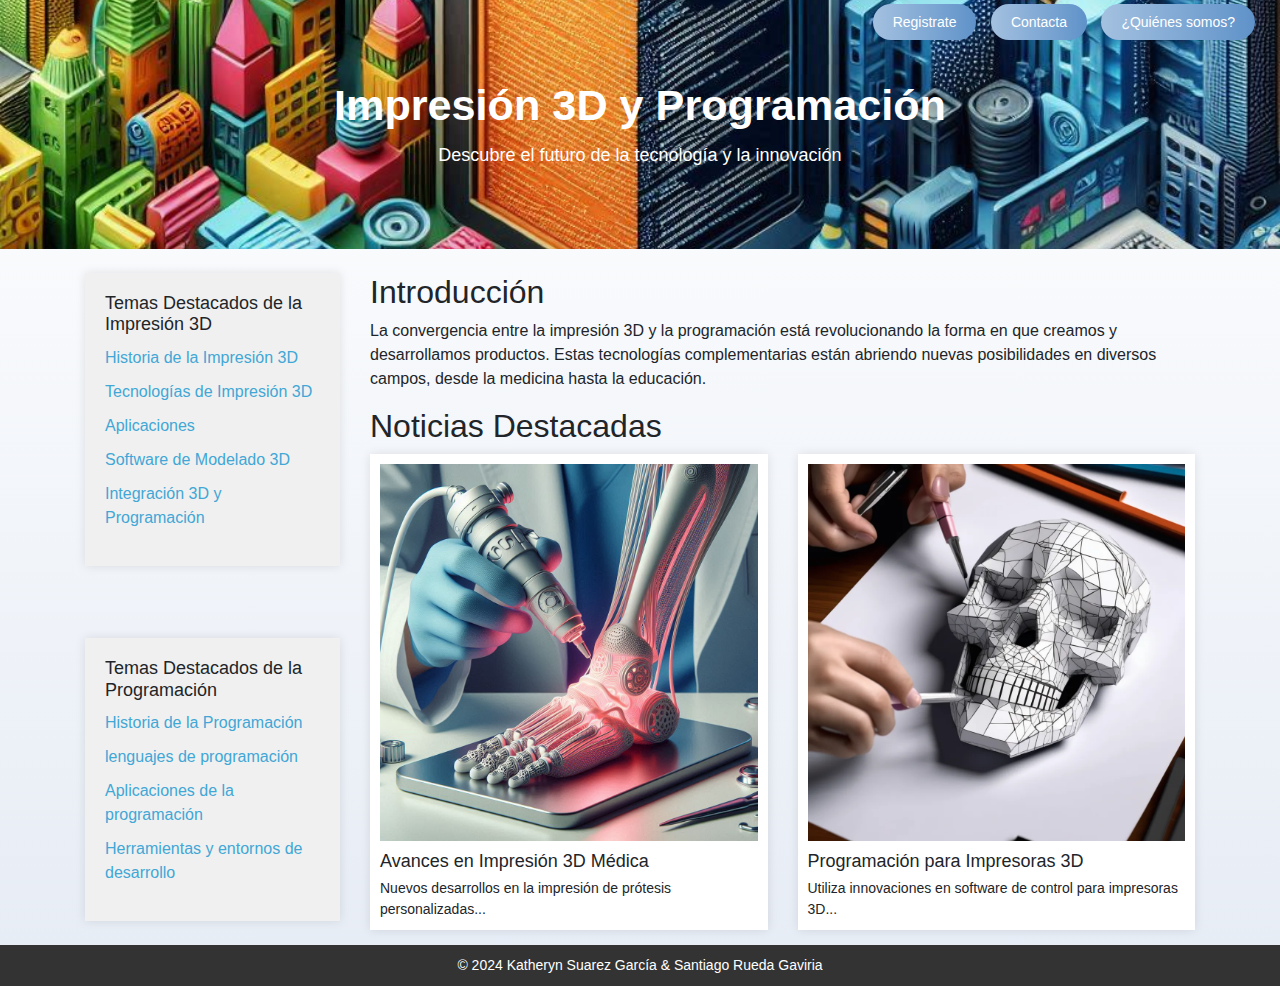
<file: proyecto hheramientas/index.html>
<!DOCTYPE html>
<html lang="es">
<head>
    <meta charset="UTF-8">
    <meta name="viewport" content="width=device-width, initial-scale=1.0">
    <title>Impresión 3D y Programación</title>
    <link href="https://cdnjs.cloudflare.com/ajax/libs/font-awesome/5.15.3/css/all.min.css" rel="stylesheet"/>
    <link href="https://stackpath.bootstrapcdn.com/bootstrap/4.5.2/css/bootstrap.min.css" rel="stylesheet"/>
    <link rel="stylesheet" href="CSS/styles.css">
    <link rel="icon" type="image/png" sizes="16x16"  href="img/favicon-16x16.png">
</head>
<body>
    <div class="banner">
        <div class="top-right-buttons">
         <a href="registro.html">Registrate</a>
         <a href="contacto.html">Contacta</a>
         <a href="QuienesSomos.html">¿Quiénes somos?</a>
        </div>
        <h1>
         Impresión 3D y Programación
        </h1>
        <p>
         Descubre el futuro de la tecnología y la innovación
        </p>
       </div>
       <div class="container mt-4">
        <div class="row">
         <div class="col-md-3">
          <div class="sidebar">
           <h3>
            Temas Destacados de la Impresión 3D
           </h3>
           <ul>
            <li><a href="historia.html">Historia de la Impresión 3D</a></li>
            <li><a href="tecnologias.html">Tecnologías de Impresión 3D</a></li>
            <li><a href="aplicaciones3D.html">Aplicaciones</a></li>
            <li><a href="modelado3d.html">Software de Modelado 3D</a></li>
            <li><a href="Integración3DyProgramación.html">Integración 3D y Programación</a></li>
           </ul>
          </div>
          <br><br><br>
          <div class="sidebar">
            <h3>
             Temas Destacados de la Programación
            </h3>
            <ul>
             <li><a href="historia_programacion.html">Historia de la Programación</a></li>
             <li><a href="lenguajes_programacion.html">lenguajes de programación</a></li>
             <li><a href="AppsDeLaProgramación.html">Aplicaciones de la programación</a></li>
             <li><a href="HerramientasYentornos.html">Herramientas y entornos de desarrollo</a></li>
            </ul>
           </div>
         </div>
         <div class="col-md-9">
          <h2>
           Introducción
          </h2>
          <p>
           La convergencia entre la impresión 3D y la programación está revolucionando la forma en que creamos y desarrollamos productos. Estas tecnologías complementarias están abriendo nuevas posibilidades en diversos campos, desde la medicina hasta la educación.
          </p>
          <h2>
           Noticias Destacadas
          </h2>
          <div class="row">
           <div class="col-md-6">
            <div class="news-item">
             <img alt="Avances en Impresión 3D Médica" height="300" src="img/protesis.jfif" width="400"/>
             <h3>
              Avances en Impresión 3D Médica
             </h3>
             <p>
              Nuevos desarrollos en la impresión de prótesis personalizadas...
             </p>
            </div>
           </div>
           <div class="col-md-6">
            <div class="news-item">
             <img alt="Programación para Impresoras 3D" height="300" src="img/programacionindex.png" width="400"/>
             <h3>
              Programación para Impresoras 3D
             </h3>
             <p>
              Utiliza innovaciones en software de control para impresoras 3D...
             </p>
            </div>
           </div>
          </div>
         </div>
        </div>
       </div>
       <div class="footer">
        © 2024 Katheryn Suarez García & Santiago Rueda Gaviria
       </div>
       <script src="https://code.jquery.com/jquery-3.5.1.slim.min.js">
       </script>
       <script src="https://cdn.jsdelivr.net/npm/@popperjs/core@2.5.4/dist/umd/popper.min.js">
       </script>
       <script src="https://stackpath.bootstrapcdn.com/bootstrap/4.5.2/js/bootstrap.min.js">
       </script></body>
</html>
</file>
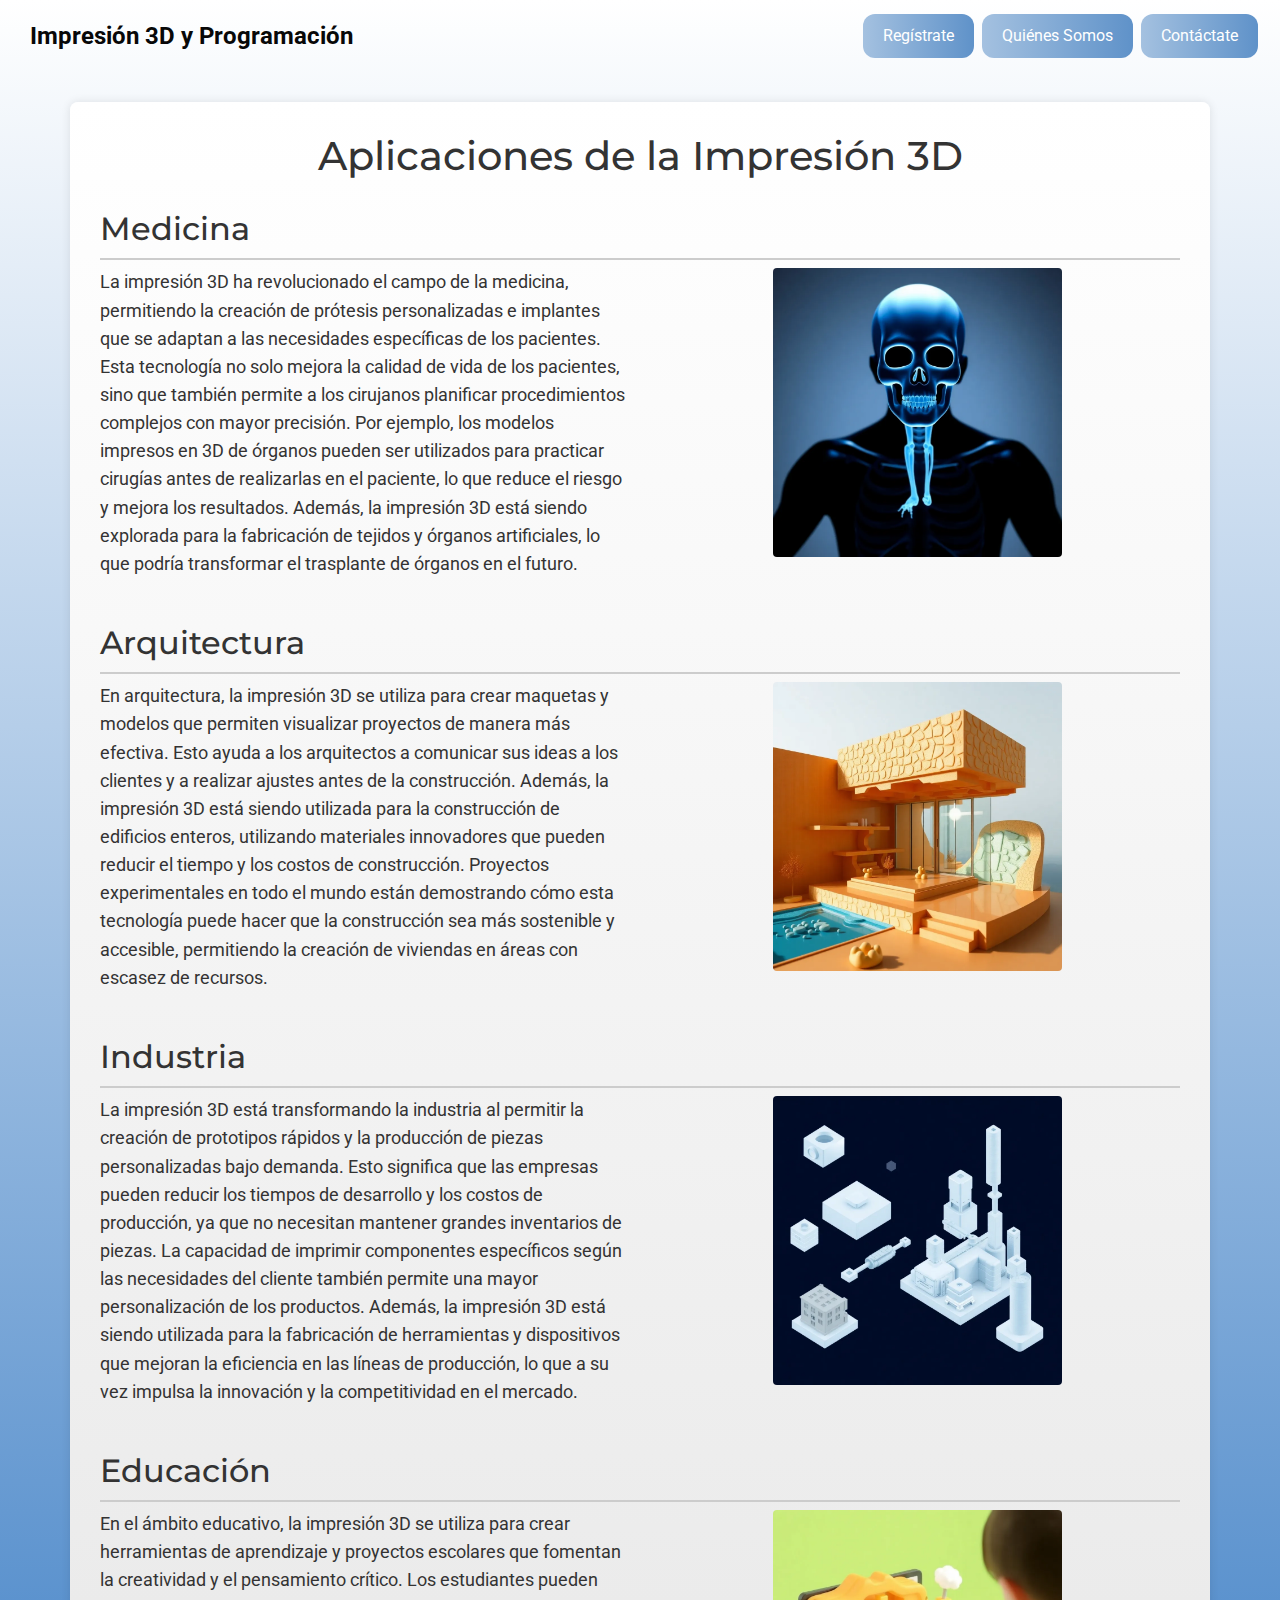
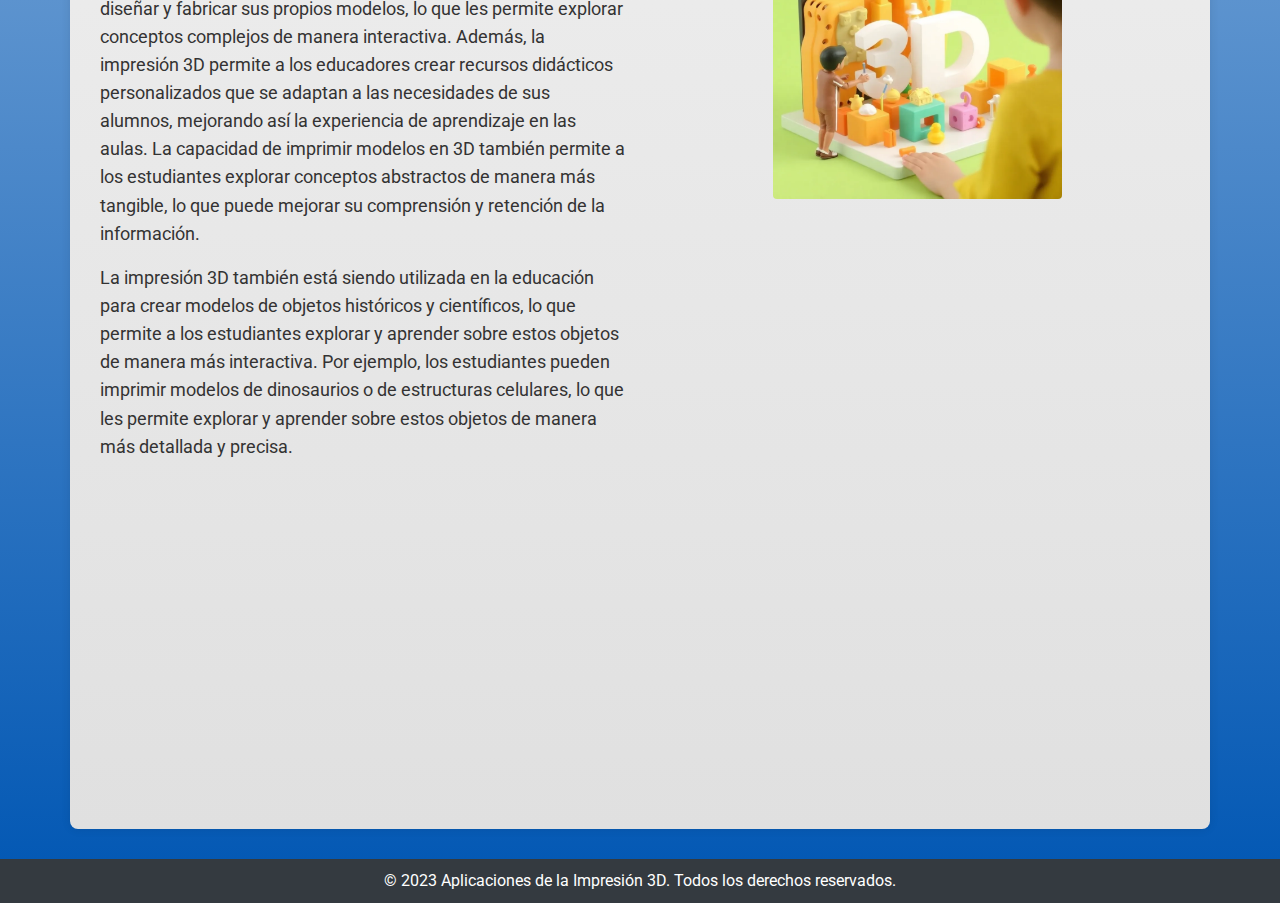
<file: proyecto hheramientas/aplicaciones3D.html>
<!DOCTYPE html>
<html lang="es">
<head>
    <meta charset="UTF-8">
    <meta name="viewport" content="width=device-width, initial-scale=1.0">
    <title>Aplicaciones de la Impresión 3D</title>
    <link rel="stylesheet" href="https://cdnjs.cloudflare.com/ajax/libs/font-awesome/5.15.3/css/all.min.css">
    <link rel="stylesheet" href="https://stackpath.bootstrapcdn.com/bootstrap/4.5.2/css/bootstrap.min.css">
    <link href="https://fonts.googleapis.com/css2?family=Roboto:wght@400;700&family=Montserrat:wght@700&display=swap" rel="stylesheet">
    <link rel="stylesheet" href="CSS/aplicaciones3D.css">
    <link rel="icon" type="image/png" sizes="16x16"  href="img/favicon-16x16.png">
</head>
<body>
    <div class="navbar">
        <a href="index.html" class="title-link">Impresión 3D y Programación</a>
        <div>
            <a href="registro.html" class="btn-modern">Regístrate</a>
            <a href="QuienesSomos.html" class="btn-modern">Quiénes Somos</a>
            <a href="contacto.html" class="btn-modern">Contáctate</a>
        </div>
    </div>
    <div class="container">
        <h1>Aplicaciones de la Impresión 3D</h1>
        
        <h2>Medicina</h2>
        <div class="row">
            <div class="col-md-6">
                <p>La impresión 3D ha revolucionado el campo de la medicina, permitiendo la creación de prótesis personalizadas e implantes que se adaptan a las necesidades específicas de los pacientes. Esta tecnología no solo mejora la calidad de vida de los pacientes, sino que también permite a los cirujanos planificar procedimientos complejos con mayor precisión. Por ejemplo, los modelos impresos en 3D de órganos pueden ser utilizados para practicar cirugías antes de realizarlas en el paciente, lo que reduce el riesgo y mejora los resultados. Además, la impresión 3D está siendo explorada para la fabricación de tejidos y órganos artificiales, lo que podría transformar el trasplante de órganos en el futuro.</p>
            </div>
            <div class="col-md-6 text-center">
                <img src="img/medicina.jpg" alt="Medicina" class="img-fluid rounded" style="max-width: 55%; height: auto;">
            </div>
        </div>

        <h2>Arquitectura</h2>
        <div class="row">
            <div class="col-md-6">
                <p>En arquitectura, la impresión 3D se utiliza para crear maquetas y modelos que permiten visualizar proyectos de manera más efectiva. Esto ayuda a los arquitectos a comunicar sus ideas a los clientes y a realizar ajustes antes de la construcción. Además, la impresión 3D está siendo utilizada para la construcción de edificios enteros, utilizando materiales innovadores que pueden reducir el tiempo y los costos de construcción. Proyectos experimentales en todo el mundo están demostrando cómo esta tecnología puede hacer que la construcción sea más sostenible y accesible, permitiendo la creación de viviendas en áreas con escasez de recursos.</p>
            </div>
            <div class="col-md-6 text-center">
                <img src="img/arquitectura.jpg" alt="Arquitectura" class="img-fluid rounded" style="max-width: 55%; height: auto;">
            </div>
        </div>

        <h2>Industria</h2>
        <div class="row">
            <div class="col-md-6">
                <p>La impresión 3D está transformando la industria al permitir la creación de prototipos rápidos y la producción de piezas personalizadas bajo demanda. Esto significa que las empresas pueden reducir los tiempos de desarrollo y los costos de producción, ya que no necesitan mantener grandes inventarios de piezas. La capacidad de imprimir componentes específicos según las necesidades del cliente también permite una mayor personalización de los productos. Además, la impresión 3D está siendo utilizada para la fabricación de herramientas y dispositivos que mejoran la eficiencia en las líneas de producción, lo que a su vez impulsa la innovación y la competitividad en el mercado.</p>
            </div>
            <div class="col-md-6 text-center">
                <img src="img/industria.jpg" alt="Industria" class="img-fluid rounded" style="max-width: 55%; height: auto;">
            </div>
        </div>

        <h2>Educación</h2>
        <div class="row">
            <div class="col -md-6">
                <p>En el ámbito educativo, la impresión 3D se utiliza para crear herramientas de aprendizaje y proyectos escolares que fomentan la creatividad y el pensamiento crítico. Los estudiantes pueden diseñar y fabricar sus propios modelos, lo que les permite explorar conceptos complejos de manera interactiva. Además, la impresión 3D permite a los educadores crear recursos didácticos personalizados que se adaptan a las necesidades de sus alumnos, mejorando así la experiencia de aprendizaje en las aulas. La capacidad de imprimir modelos en 3D también permite a los estudiantes explorar conceptos abstractos de manera más tangible, lo que puede mejorar su comprensión y retención de la información.</p>

                <p>La impresión 3D también está siendo utilizada en la educación para crear modelos de objetos históricos y científicos, lo que permite a los estudiantes explorar y aprender sobre estos objetos de manera más interactiva. Por ejemplo, los estudiantes pueden imprimir modelos de dinosaurios o de estructuras celulares, lo que les permite explorar y aprender sobre estos objetos de manera más detallada y precisa.</p>
            </div>
            <div class="col-md-6 text-center">
                <img src="img/educacion.jpg" alt="Educación" class="img-fluid rounded" style="max-width: 55%; height: auto;">
            </div>
            <div class="col-md-6 text-center">
                <iframe width="100%" height="315" src="https://www.youtube.com/embed/f6Fz0PfjAIk" frameborder="0" allowfullscreen></iframe>
            </div>
        </div>
    </div>
    <div class="footer">
        &copy; 2023 Aplicaciones de la Impresión 3D. Todos los derechos reservados.
    </div>

    <script src="https://code.jquery.com/jquery-3.5.1.slim.min.js"></script>
    <script src="https://cdn.jsdelivr.net/npm/@popperjs/core@2.5.4/dist/umd/popper.min.js"></script>
    <script src="https://stackpath.bootstrapcdn.com/bootstrap/4.5.2/js/bootstrap.min.js"></script>
</body>
</html>
</file>
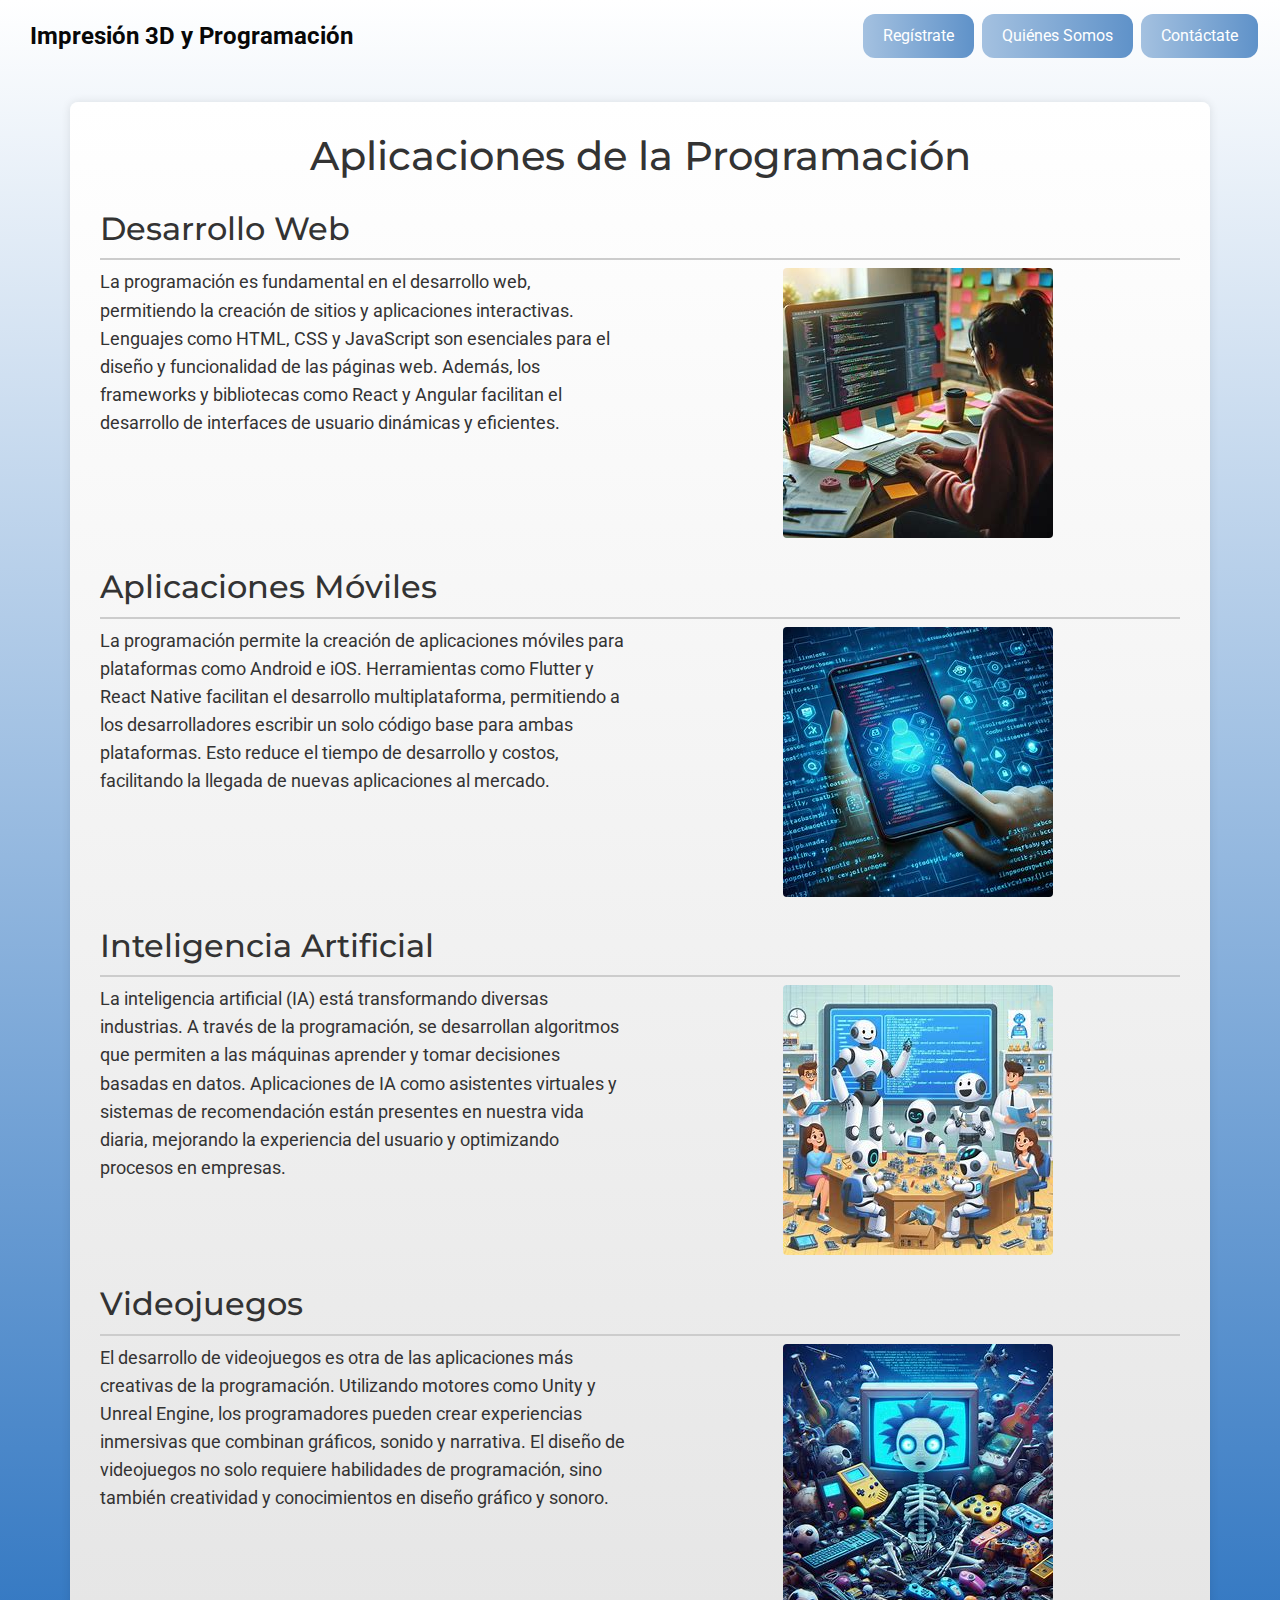
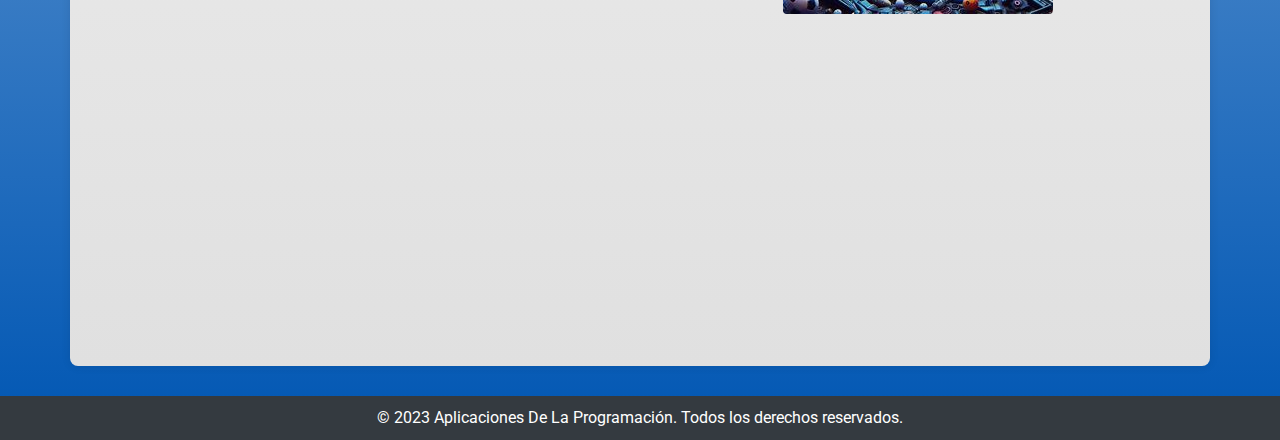
<file: proyecto hheramientas/AppsDeLaProgramación.html>
<!DOCTYPE html>
<html lang="es">
<head>
    <meta charset="UTF-8">
    <meta name="viewport" content="width=device-width, initial-scale=1.0">
    <title>Aplicaciones de la Programación</title>
    <link rel="stylesheet" href="https://cdnjs.cloudflare.com/ajax/libs/font-awesome/5.15.3/css/all.min.css">
    <link rel="stylesheet" href="https://stackpath.bootstrapcdn.com/bootstrap/4.5.2/css/bootstrap.min.css">
    <link href="https://fonts.googleapis.com/css2?family=Roboto:wght@400;700&family=Montserrat:wght@700&display=swap" rel="stylesheet">
    <link rel="stylesheet" href="CSS/AppsDeLaProgramación.css">
    <link rel="icon" type="image/png" sizes="16x16"  href="img/favicon-16x16.png">
</head>
<body>
    <div class="navbar">
        <a href="index.html" class="title-link">Impresión 3D y Programación</a>
        <div>
            <a href="registro.html" class="btn-modern">Regístrate</a>
            <a href="QuienesSomos.html" class="btn-modern">Quiénes Somos</a>
            <a href="contacto.html" class="btn-modern">Contáctate</a>
        </div>
    </div>
    <div class="container">
        <h1>Aplicaciones de la Programación</h1>
        
        <h2>Desarrollo Web</h2>
        <div class="row">
            <div class="col-md-6">
                <p>La programación es fundamental en el desarrollo web, permitiendo la creación de sitios y aplicaciones interactivas. Lenguajes como HTML, CSS y JavaScript son esenciales para el diseño y funcionalidad de las páginas web. Además, los frameworks y bibliotecas como React y Angular facilitan el desarrollo de interfaces de usuario dinámicas y eficientes.</p>
            </div>
            <div class="col-md-6 text-center">
                <img src="img/DesarrolloWeb.jpg" alt="Desarrollo Web" class="img-fluid rounded" style="max-width: 55%; height: auto;">
            </div>
        </div>

        <h2>Aplicaciones Móviles</h2>
        <div class="row">
            <div class="col-md-6">
                <p>La programación permite la creación de aplicaciones móviles para plataformas como Android e iOS. Herramientas como Flutter y React Native facilitan el desarrollo multiplataforma, permitiendo a los desarrolladores escribir un solo código base para ambas plataformas. Esto reduce el tiempo de desarrollo y costos, facilitando la llegada de nuevas aplicaciones al mercado.</p>
            </div>
            <div class="col-md-6 text-center">
                <img src="img/ProgramaciónMoviles.jpg" alt="Aplicaciones Móviles" class="img-fluid rounded" style="max-width: 55%; height: auto;">
            </div>
        </div>

        <h2>Inteligencia Artificial</h2>
        <div class="row">
            <div class="col-md-6">
                <p>La inteligencia artificial (IA) está transformando diversas industrias. A través de la programación, se desarrollan algoritmos que permiten a las máquinas aprender y tomar decisiones basadas en datos. Aplicaciones de IA como asistentes virtuales y sistemas de recomendación están presentes en nuestra vida diaria, mejorando la experiencia del usuario y optimizando procesos en empresas.</p>
            </div>
            <div class="col-md-6 text-center">
                <img src="img/InteligenciaArtificial.jpg" alt="Inteligencia Artificial" class="img-fluid rounded" style="max-width: 55%; height: auto;">
            </div>
        </div>

        <h2>Videojuegos</h2>
        <div class="row">
            <div class="col-md-6">
                <p>El desarrollo de videojuegos es otra de las aplicaciones más creativas de la programación. Utilizando motores como Unity y Unreal Engine, los programadores pueden crear experiencias inmersivas que combinan gráficos, sonido y narrativa. El diseño de videojuegos no solo requiere habilidades de programación, sino también creatividad y conocimientos en diseño gráfico y sonoro.</p>
            </div>
            <div class="col-md-6 text-center">
                <img src="img/Videojuegos.jpg" alt="Videojuegos" class="img-fluid rounded" style="max-width: 55%; height: auto;">
            </div>
            <div class="col-md-6 text-center">
                <iframe width="100%" height="315" src="https://www.youtube.com/embed/LXJr0Ua8v4c" frameborder="0" allowfullscreen></iframe>
            </div>
        </div>
    </div>
    <div class="footer">
        &copy; 2023 Aplicaciones De La Programación. Todos los derechos reservados.
    </div>

    <script src="https://code.jquery.com/jquery-3.5.1.slim.min.js"></script>
    <script src="https://cdn.jsdelivr.net/npm/@popperjs/core@2.5.4/dist/umd/popper.min.js"></script>
    <script src="https://stackpath.bootstrapcdn.com/bootstrap/4.5.2/js/bootstrap.min.js"></script>
</body>
</html>
</file>
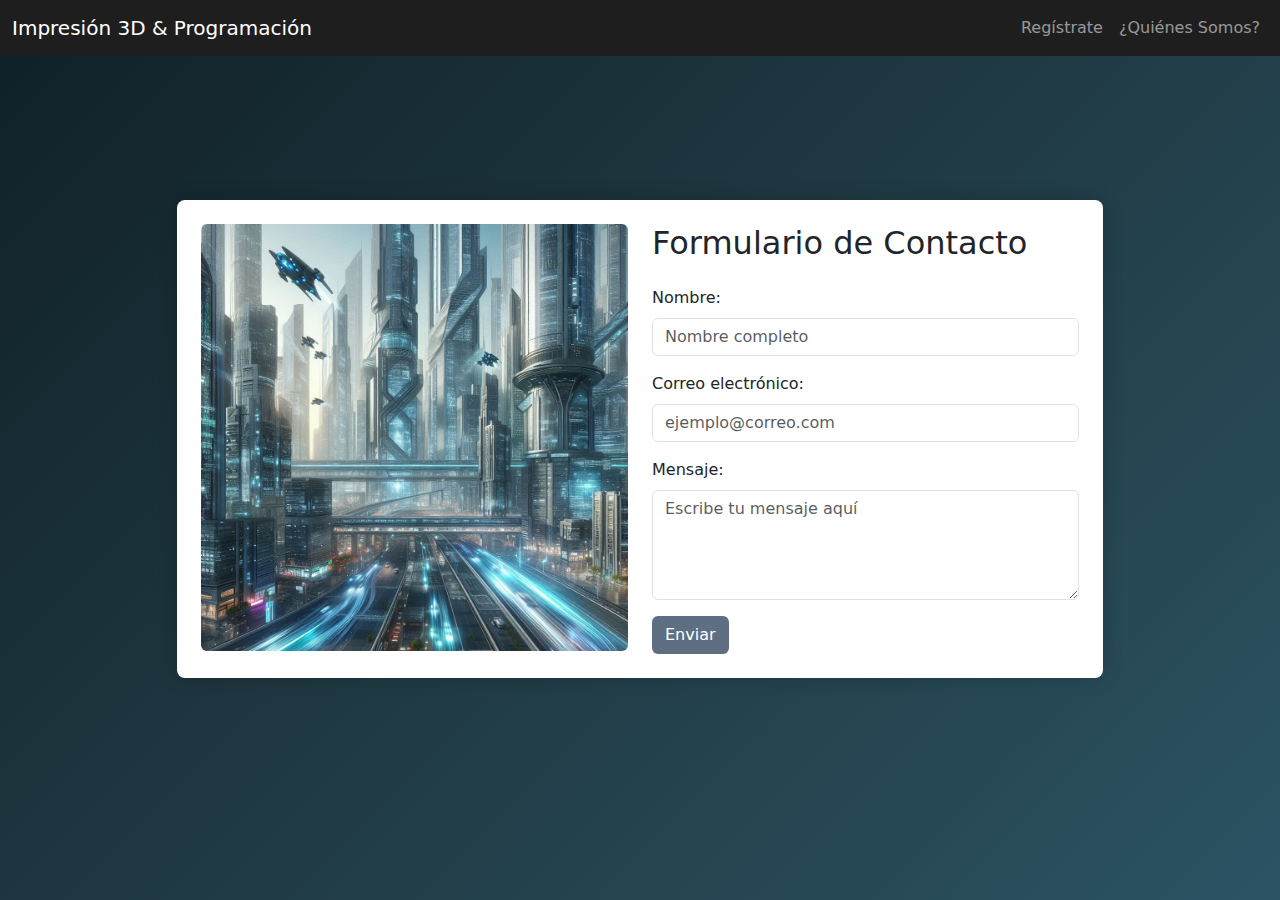
<file: proyecto hheramientas/contacto.html>
<!DOCTYPE html>
<html lang="es">
<head>
    <meta charset="UTF-8">
    <meta name="viewport" content="width=device-width, initial-scale=1.0">
    <title>3D & Code</title>
    <!-- Bootstrap CSS -->
    <link href="https://cdn.jsdelivr.net/npm/bootstrap@5.3.2/dist/css/bootstrap.min.css" rel="stylesheet">
    <!-- Custom CSS -->
    <link rel="stylesheet" href="CSS/contacto.css">
    <link rel="icon" type="image/png" sizes="16x16"  href="img/favicon-16x16.png">
</head>
<body>
    <!-- Navbar -->
    <nav class="navbar navbar-expand-lg navbar-dark bg-dark">
        <div class="container-fluid">
            <a class="navbar-brand" href="index.html">Impresión 3D & Programación</a>
            <button class="navbar-toggler" type="button" data-bs-toggle="collapse" data-bs-target="#navbarNav">
                <span class="navbar-toggler-icon"></span>
            </button>
            <div class="collapse navbar-collapse justify-content-end" id="navbarNav">
                <ul class="navbar-nav">
                    <li class="nav-item">
                        <a class="nav-link" href="registro.html">Regístrate</a>
                    </li>
                    <li class="nav-item">
                        <a class="nav-link" href="QuienesSomos.html">¿Quiénes Somos?</a>
                    </li>
                </ul>
            </div>
        </div>
    </nav>

    <!-- Main Content -->
     <br><br><br><br>
    <div class="container py-5">
        <div class="row justify-content-center">
            <div class="col-md-10">
                <div class="form-container p-4">
                    <div class="row">
                        <!-- Image Column -->
                        <div class="col-md-6 mb-3 mb-md-0">
                            <img src="img/contacto.jfif" alt="Imagen de ejemplo" class="img-fluid rounded">
                        </div>
                        <!-- Form Column -->
                        <div class="col-md-6">
                            <h2 class="mb-4">Formulario de Contacto</h2>
                            <form>
                                <div class="mb-3">
                                    <label for="name" class="form-label">Nombre:</label>
                                    <input type="text" class="form-control" id="name" placeholder="Nombre completo">
                                </div>
                                <div class="mb-3">
                                    <label for="email" class="form-label">Correo electrónico:</label>
                                    <input type="email" class="form-control" id="email" placeholder="ejemplo@correo.com">
                                </div>
                                <div class="mb-3">
                                    <label for="message" class="form-label">Mensaje:</label>
                                    <textarea class="form-control" id="message" rows="4" placeholder="Escribe tu mensaje aquí"></textarea>
                                </div>
                                <button type="submit" class="btn custom-button text-white">Enviar</button>
                            </form>
                        </div>
                    </div>
                </div>
            </div>
        </div>
    </div>

    <!-- Bootstrap JS and Popper.js -->
    <script src="https://cdn.jsdelivr.net/npm/bootstrap@5.3.2/dist/js/bootstrap.bundle.min.js"></script>
</body>
</html>
</file>
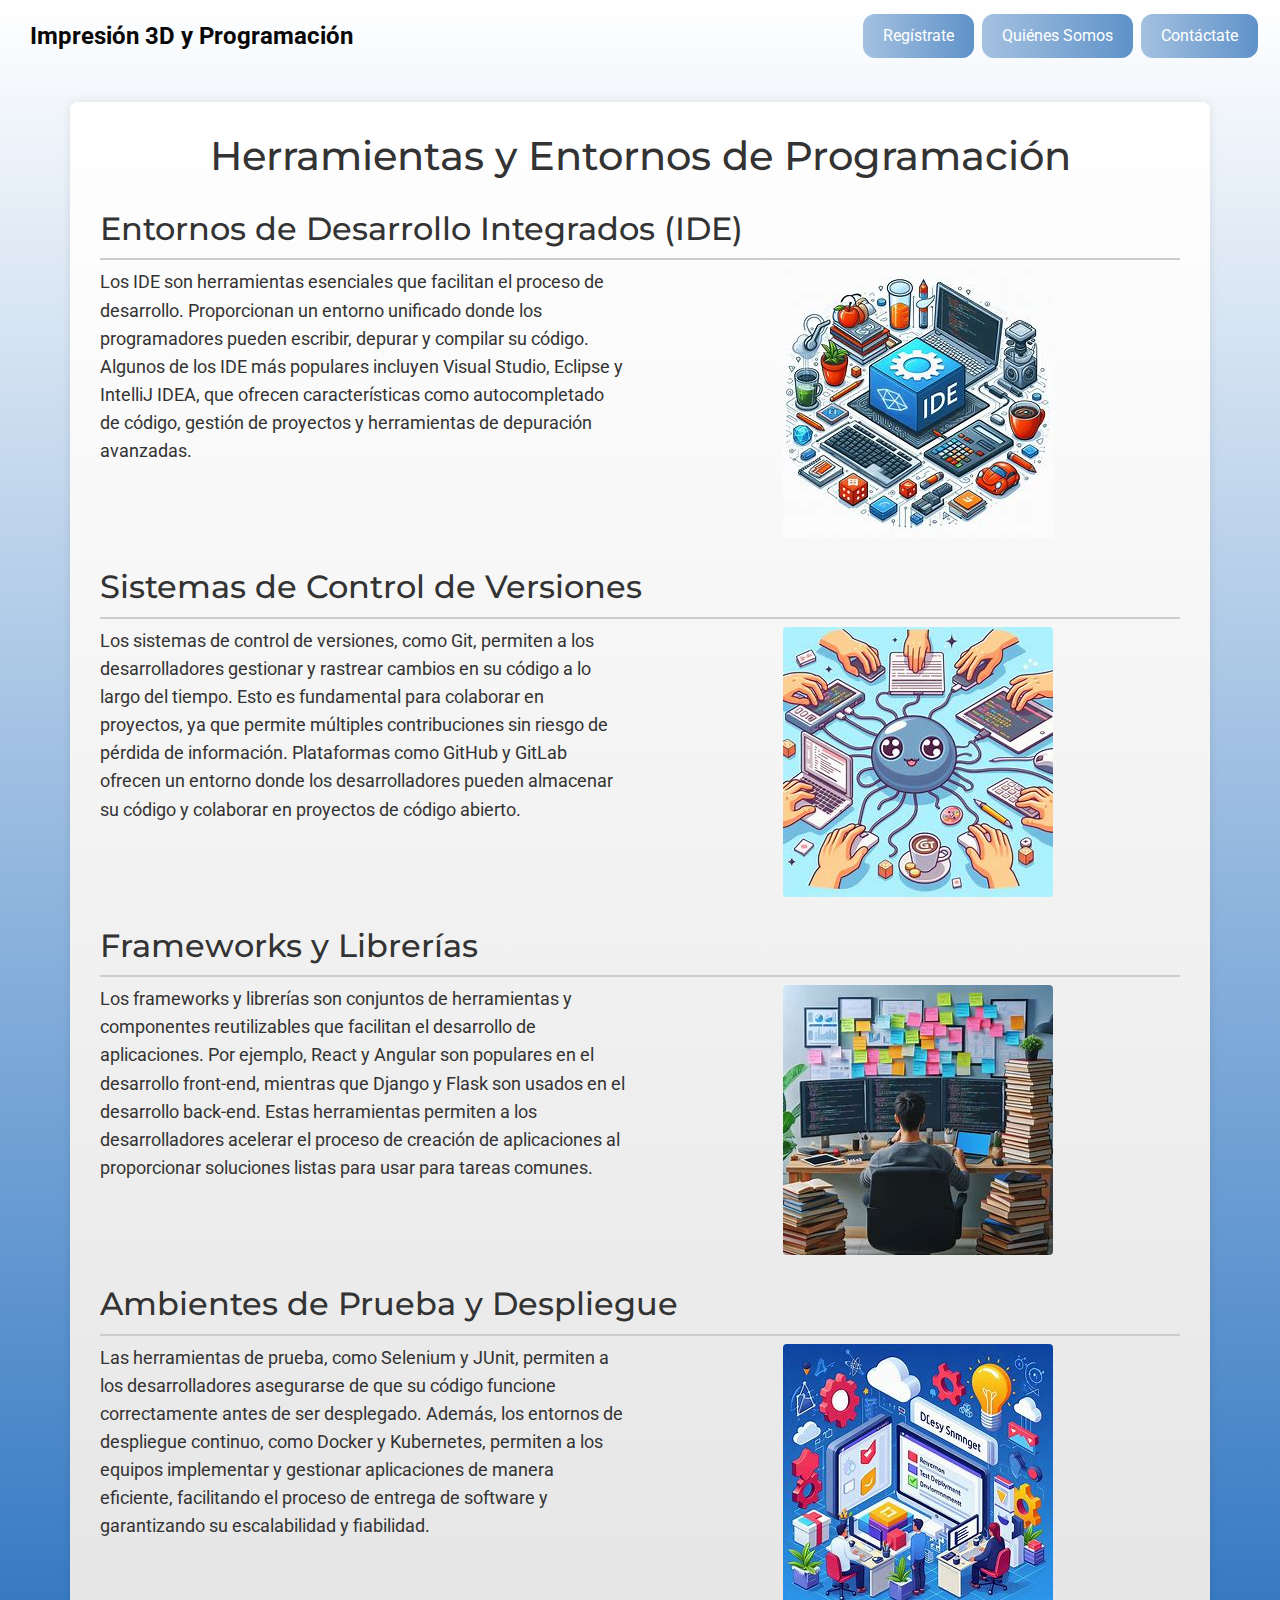
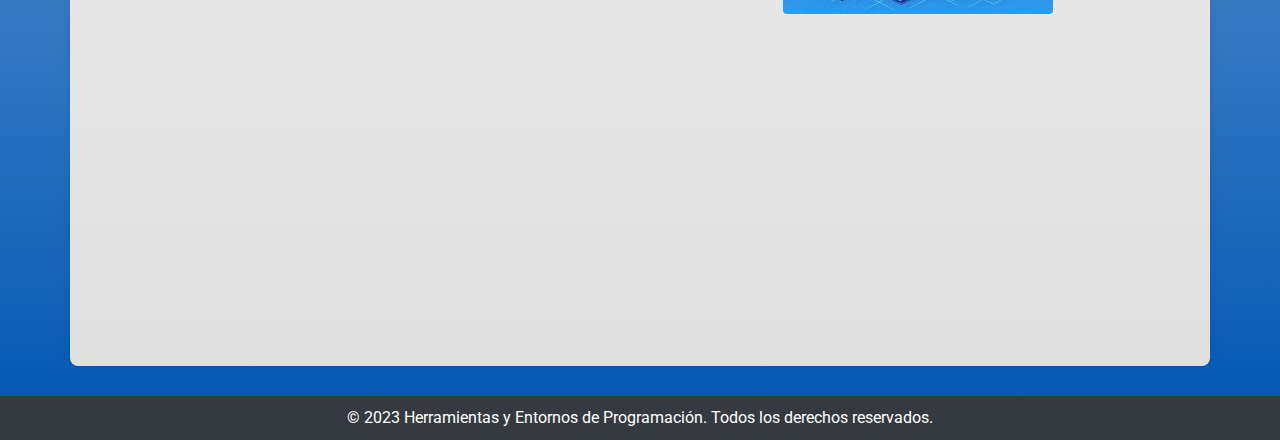
<file: proyecto hheramientas/HerramientasYEntornos.html>
<!DOCTYPE html>
<html lang="es">
<head>
    <meta charset="UTF-8">
    <meta name="viewport" content="width=device-width, initial-scale=1.0">
    <title>Herramientas y Entornos de Programación</title>
    <link rel="stylesheet" href="https://cdnjs.cloudflare.com/ajax/libs/font-awesome/5.15.3/css/all.min.css">
    <link rel="stylesheet" href="https://stackpath.bootstrapcdn.com/bootstrap/4.5.2/css/bootstrap.min.css">
    <link href="https://fonts.googleapis.com/css2?family=Roboto:wght@400;700&family=Montserrat:wght@700&display=swap" rel="stylesheet">
    <link rel="stylesheet" href="CSS/HerramientasYEntornos.css">
    <link rel="icon" type="image/png" sizes="16x16"  href="img/favicon-16x16.png">
</head>
<body>
    <div class="navbar">
        <a href="index.html" class="title-link">Impresión 3D y Programación</a>
        <div>
            <a href="registro.html" class="btn-modern">Regístrate</a>
            <a href="QuienesSomos.html" class="btn-modern">Quiénes Somos</a>
            <a href="contacto.html" class="btn-modern">Contáctate</a>
        </div>
    </div>
    <div class="container">
        <h1>Herramientas y Entornos de Programación</h1>

        <h2>Entornos de Desarrollo Integrados (IDE)</h2>
        <div class="row">
            <div class="col-md-6">
                <p>Los IDE son herramientas esenciales que facilitan el proceso de desarrollo. Proporcionan un entorno unificado donde los programadores pueden escribir, depurar y compilar su código. Algunos de los IDE más populares incluyen Visual Studio, Eclipse y IntelliJ IDEA, que ofrecen características como autocompletado de código, gestión de proyectos y herramientas de depuración avanzadas.</p>
            </div>
            <div class="col-md-6 text-center">
                <img src="img/IDE.jpg" alt="Entornos de Desarrollo" class="img-fluid rounded" style="max-width: 55%; height: auto;">
            </div>
        </div>

        <h2>Sistemas de Control de Versiones</h2>
        <div class="row">
            <div class="col-md-6">
                <p>Los sistemas de control de versiones, como Git, permiten a los desarrolladores gestionar y rastrear cambios en su código a lo largo del tiempo. Esto es fundamental para colaborar en proyectos, ya que permite múltiples contribuciones sin riesgo de pérdida de información. Plataformas como GitHub y GitLab ofrecen un entorno donde los desarrolladores pueden almacenar su código y colaborar en proyectos de código abierto.</p>
            </div>
            <div class="col-md-6 text-center">
                <img src="img/ControlDeVersiones.jpg" alt="Control de Versiones" class="img-fluid rounded" style="max-width: 55%; height: auto;">
            </div>
        </div>

        <h2>Frameworks y Librerías</h2>
        <div class="row">
            <div class="col-md-6">
                <p>Los frameworks y librerías son conjuntos de herramientas y componentes reutilizables que facilitan el desarrollo de aplicaciones. Por ejemplo, React y Angular son populares en el desarrollo front-end, mientras que Django y Flask son usados en el desarrollo back-end. Estas herramientas permiten a los desarrolladores acelerar el proceso de creación de aplicaciones al proporcionar soluciones listas para usar para tareas comunes.</p>
            </div>
            <div class="col-md-6 text-center">
                <img src="img/FrameworksyLibrerias.jpg" alt="Frameworks y Librerías" class="img-fluid rounded" style="max-width: 55%; height: auto;">
            </div>
        </div>

        <h2>Ambientes de Prueba y Despliegue</h2>
        <div class="row">
            <div class="col-md-6">
                <p>Las herramientas de prueba, como Selenium y JUnit, permiten a los desarrolladores asegurarse de que su código funcione correctamente antes de ser desplegado. Además, los entornos de despliegue continuo, como Docker y Kubernetes, permiten a los equipos implementar y gestionar aplicaciones de manera eficiente, facilitando el proceso de entrega de software y garantizando su escalabilidad y fiabilidad.</p>
            </div>
            <div class="col-md-6 text-center">
                <img src="img/AmbientesDePrueba.jpg" alt="Ambientes de Prueba" class="img-fluid rounded" style="max-width: 55%; height: auto;">
            </div>
        </div>
        <div class="col-md-6 text-center">
            <iframe width="100%" height="315" src="https://www.youtube.com/embed/0me15LyLGO8" frameborder="0" allowfullscreen></iframe>
        </div>
    </div>
    <div class="footer">
        &copy; 2023 Herramientas y Entornos de Programación. Todos los derechos reservados.
    </div>

    <script src="https://code.jquery.com/jquery-3.5.1.slim.min.js"></script>
    <script src="https://cdn.jsdelivr.net/npm/@popperjs/core@2.5.4/dist/umd/popper.min.js"></script>
    <script src="https://stackpath.bootstrapcdn.com/bootstrap/4.5.2/js/bootstrap.min.js"></script>
</body>
</html>
</file>
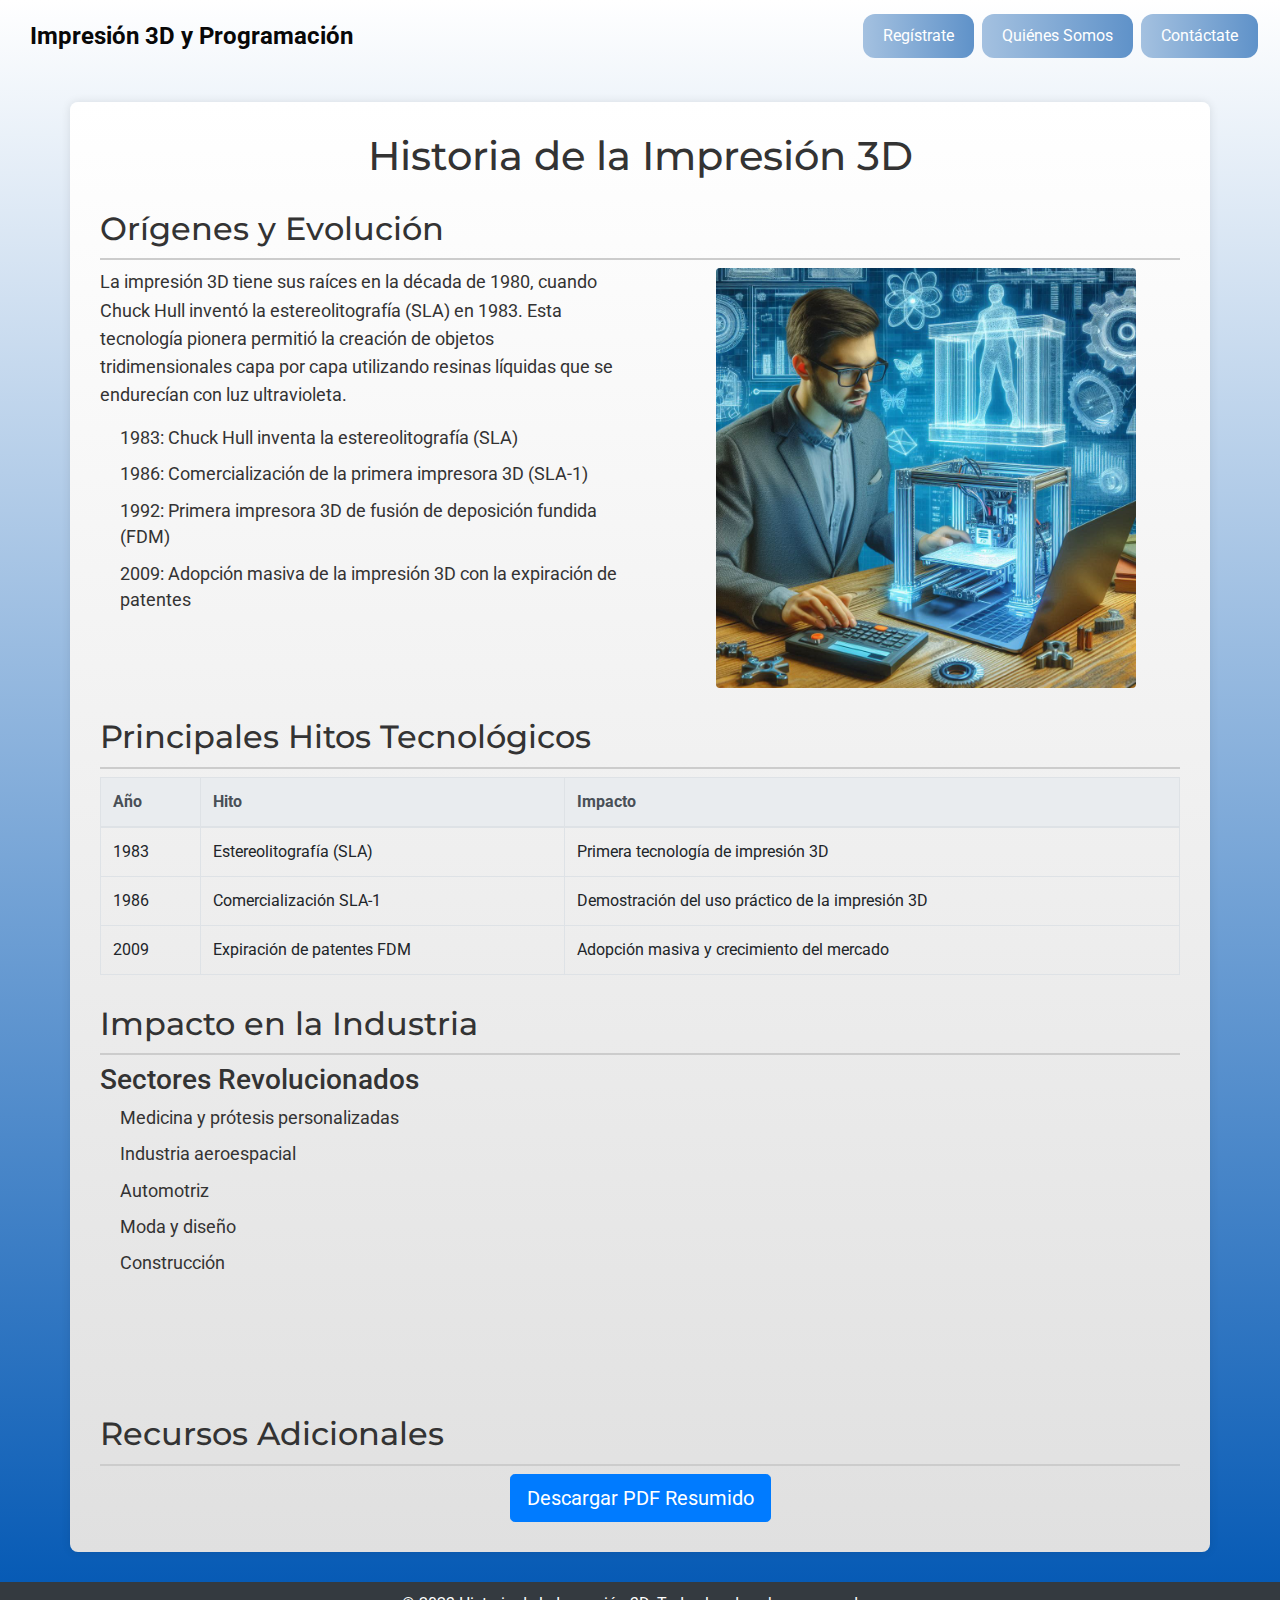
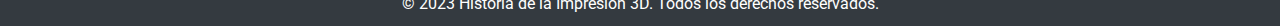
<file: proyecto hheramientas/historia.html>
<!DOCTYPE html>
<html lang="es">
<head>
    <meta charset="UTF-8">
    <meta name="viewport" content="width=device-width, initial-scale=1.0">
    <title>Historia de la Impresión 3D</title>
    <link rel="stylesheet" href="https://cdnjs.cloudflare.com/ajax/libs/font-awesome/5.15.3/css/all.min.css">
    <link rel="stylesheet" href="https://stackpath.bootstrapcdn.com/bootstrap/4.5.2/css/bootstrap.min.css">
    <link href="https://fonts.googleapis.com/css2?family=Roboto:wght@400;700&family=Montserrat:wght@700&display=swap" rel="stylesheet">
    <link rel="stylesheet" href="CSS/historia.css">
    <link rel="icon" type="image/png" sizes="16x16"  href="img/favicon-16x16.png">
</head>
<body>
    <div class="navbar">
        <a href="index.html" class="title-link">Impresión 3D y Programación</a>
        <div>
            <a href="registro.html" class="btn-modern">Regístrate</a>
            <a href="QuienesSomos.html" class="btn-modern">Quiénes Somos</a>
            <a href="contacto.html" class="btn-modern">Contáctate</a>
        </div>
    </div>
    <div class="container">
        <h1>Historia de la Impresión 3D</h1>
        
        <h2>Orígenes y Evolución</h2>

    <div class="row">
        <div class="col-md-6">
            <p>La impresión 3D tiene sus raíces en la década de 1980, cuando Chuck Hull inventó la estereolitografía (SLA) en 1983. Esta tecnología pionera permitió la creación de objetos tridimensionales capa por capa utilizando resinas líquidas que se endurecían con luz ultravioleta.</p>
            <ul>
                <li>1983: Chuck Hull inventa la estereolitografía (SLA)</li>
                <li>1986: Comercialización de la primera impresora 3D (SLA-1)</li>
                <li>1992: Primera impresora 3D de fusión de deposición fundida (FDM)</li>
                <li>2009: Adopción masiva de la impresión 3D con la expiración de patentes</li>
            </ul>
        </div>
        <div class="col-md-6 text-center">
            <img src="img/3Dhistoria.jfif" alt="Historia de la Impresión 3D" class="img-fluid rounded ml-3" style="max-width: 80%; height: auto;">
        </div>
    </div>

        
        <h2>Principales Hitos Tecnológicos</h2>
        <table class="table table-bordered">
            <thead class="thead-light">
                <tr>
                    <th>Año</th>
                    <th>Hito</th>
                    <th>Impacto</th>
                </tr>
            </thead>
            <tbody>
                <tr>
                    <td>1983</td>
                    <td>Estereolitografía (SLA)</td>
                    <td>Primera tecnología de impresión 3D</td>
                </tr>
                <tr>
                    <td>1986</td>
                    <td>Comercialización SLA-1</td>
                    <td>Demostración del uso práctico de la impresión 3D</td>
                </tr>
                <tr>
                    <td>2009</td>
                    <td>Expiración de patentes FDM</td>
                    <td>Adopción masiva y crecimiento del mercado</td>
                </tr>
            </tbody>
        </table>
        
        <h2>Impacto en la Industria</h2>
            <div class="row">
                <div class="col-md-6">
                    <h3>Sectores Revolucionados</h3>
                    <ul>
                        <li>Medicina y prótesis personalizadas</li>
                        <li>Industria aeroespacial</li>
                        <li>Automotriz</li>
                        <li>Moda y diseño</li>
                        <li>Construcción</li>
                    </ul>
                </div>
                <div class="col-md-6 text-center">
                    <iframe width="100%" height="315" src="https://www.youtube.com/embed/QqrAUAXC2pQ" frameborder="0" allowfullscreen></iframe>
                </div>
            </div>
        
        <h2>Recursos Adicionales</h2>
        <div class="text-center">
            <a href="https://editorialgg.com/media/catalog/product/9/7/9788425228544_inside.pdf" class="btn btn-primary btn-lg" target="_blank">Descargar PDF Resumido</a>
        </div>
    </div>
    <div class="footer">
        &copy; 2023 Historia de la Impresión 3D. Todos los derechos reservados.
    </div>

    <script src="https://code.jquery.com/jquery-3.5.1.slim.min.js"></script>
    <script src="https://cdn.jsdelivr.net/npm/@popperjs/core@2.5.4/dist/umd/popper.min.js"></script>
    <script src="https://stackpath.bootstrapcdn.com/bootstrap/4.5.2/js/bootstrap.min.js"></script>
</body>
</html>
</file>
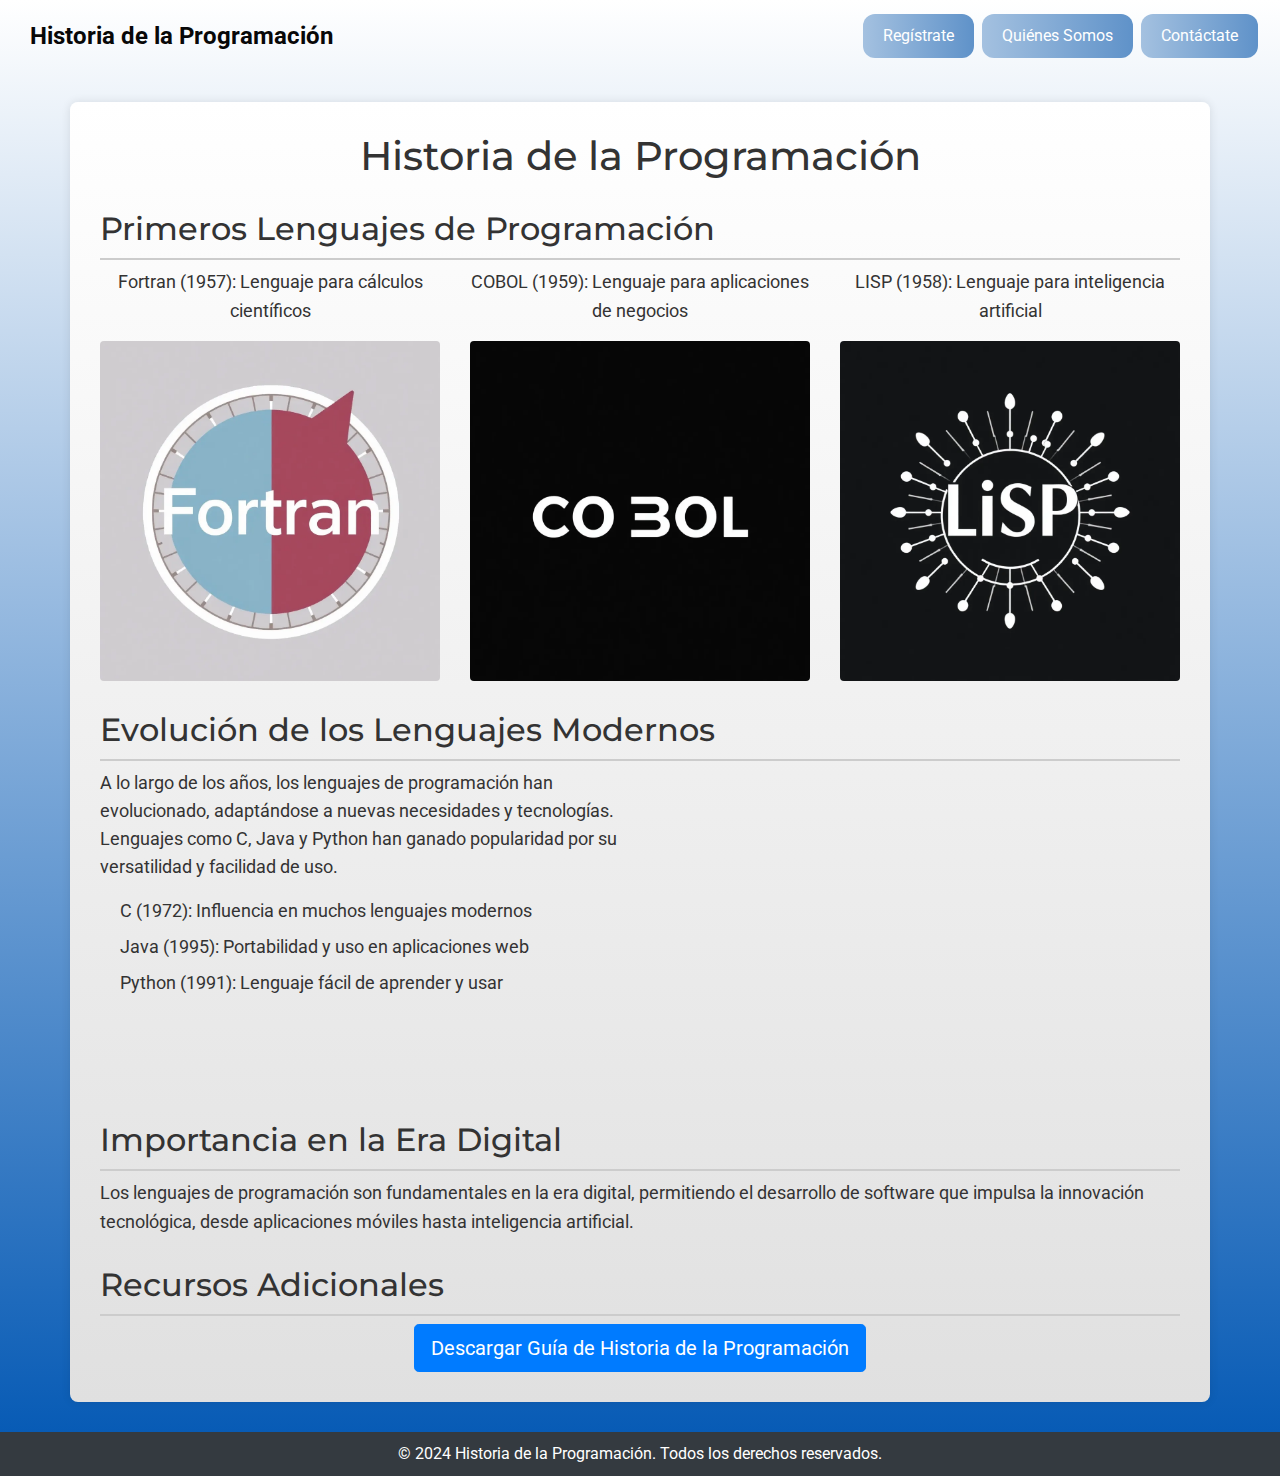
<file: proyecto hheramientas/historia_programacion.html>
<!DOCTYPE html>
<html lang="es">
<head>
    <meta charset="UTF-8">
    <meta name="viewport" content="width=device-width, initial-scale=1.0">
    <title>Historia de la Programación</title>
    <link rel="stylesheet" href="https://cdnjs.cloudflare.com/ajax/libs/font-awesome/5.15.3/css/all.min.css">
    <link rel="stylesheet" href="https://stackpath.bootstrapcdn.com/bootstrap/4.5.2/css/bootstrap.min.css">
    <link href="https://fonts.googleapis.com/css2?family=Roboto:wght@400;700&family=Montserrat:wght@700&display=swap" rel="stylesheet">
    <link rel="stylesheet" href="CSS/historia_programacion.css">
    <link rel="icon" type="image/png" sizes="16x16"  href="img/favicon-16x16.png">
</head>
<body>
    <div class="navbar">
        <a href="index.html" class="title-link">Historia de la Programación</a>
        <div>
            <a href="registro.html" class="btn-modern">Regístrate</a>
            <a href="QuienesSomos.html" class="btn-modern">Quiénes Somos</a>
            <a href="contacto.html" class="btn-modern">Contáctate</a>
        </div>
    </div>
    <div class="container">
        <h1>Historia de la Programación</h1>
        
        <h2>Primeros Lenguajes de Programación</h2>
<div class="row">
    <div class="col-md-4 text-center">
        <p>Fortran (1957): Lenguaje para cálculos científicos</p>
        <img src="img/fortran.jpg" alt="Fortran" class="img-fluid rounded" style="max-width: 100%; height: auto;">
    </div>
    <div class="col-md-4 text-center">
        <p>COBOL (1959): Lenguaje para aplicaciones de negocios</p>
        <img src="img/cobol.jpg" alt="COBOL" class="img-fluid rounded" style="max-width: 100%; height: auto;">
    </div>
    <div class="col-md-4 text-center">
        <p>LISP (1958): Lenguaje para inteligencia artificial</p>
        <img src="img/lisp.jpg" alt="LISP" class="img-fluid rounded" style="max-width: 100%; height: auto;">
    </div>
</div>

        <h2>Evolución de los Lenguajes Modernos</h2>
        <div class="row">
            <div class="col-md-6">
                <p>A lo largo de los años, los lenguajes de programación han evolucionado, adaptándose a nuevas necesidades y tecnologías. Lenguajes como C, Java y Python han ganado popularidad por su versatilidad y facilidad de uso.</p>
                <ul>
                    <li>C (1972): Influencia en muchos lenguajes modernos</li>
                    <li>Java (1995): Portabilidad y uso en aplicaciones web</li>
                    <li>Python (1991): Lenguaje fácil de aprender y usar</li>
                </ul>
            </div>
            <div class="col-md-6 text-center">
                <iframe width="100%" height="315" src="https://www.youtube.com/embed/TrzZ7YQyXbs" frameborder="0" allowfullscreen></iframe>
            </div>
        </div>

        <h2>Importancia en la Era Digital</h2>
        <p>Los lenguajes de programación son fundamentales en la era digital, permitiendo el desarrollo de software que impulsa la innovación tecnológica, desde aplicaciones móviles hasta inteligencia artificial.</p>

        <h2>Recursos Adicionales</h2>
        <div class="text-center">
            <a href="https://www.acta.es/medios/articulos/informatica_y_computacion/034083.pdf" class="btn btn-primary btn-lg" target="_blank">Descargar Guía de Historia de la Programación</a>
        </div>
    </div>
    <div class="footer">
        &copy; 2024 Historia de la Programación. Todos los derechos reservados.
    </div>

    <script src="https://code.jquery.com/jquery-3.5.1.slim.min.js"></script>
    <script src="https://cdn.jsdelivr.net/npm/@popperjs/core@2.5.4/dist/umd/popper.min.js"></script>
    <script src="https://stackpath.bootstrapcdn.com/bootstrap/4.5.2/js/bootstrap.min.js"></script>
</body>
</html>
</file>
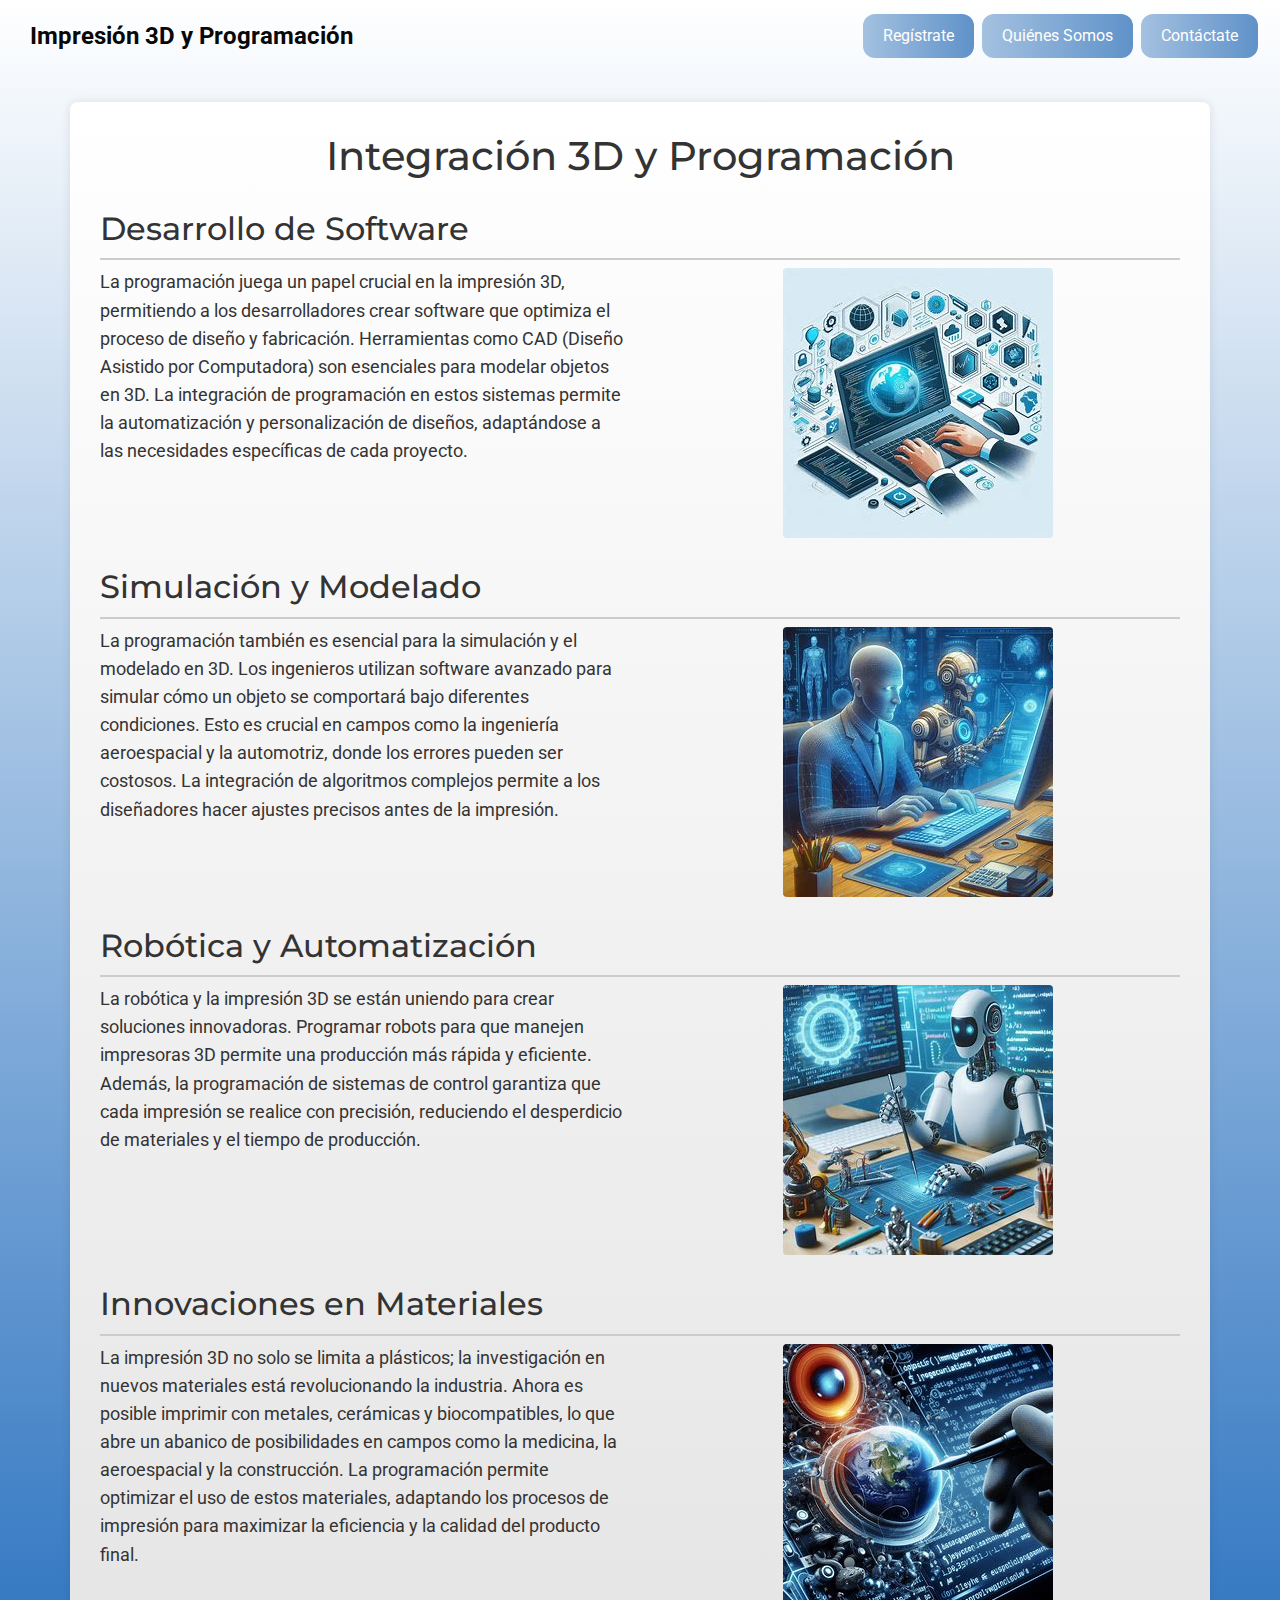
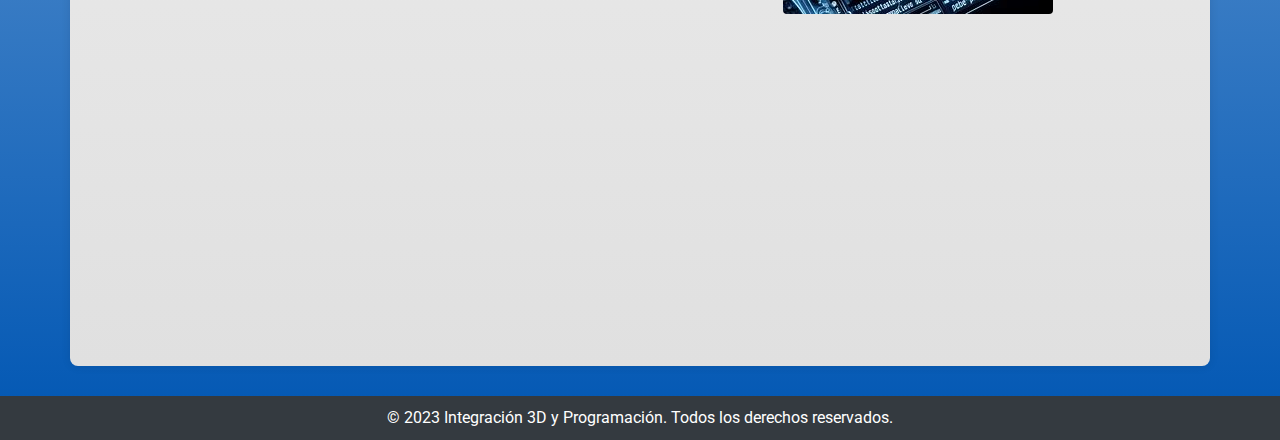
<file: proyecto hheramientas/Integración3DyProgramación.html>
<!DOCTYPE html>
<html lang="es">
<head>
    <meta charset="UTF-8">
    <meta name="viewport" content="width=device-width, initial-scale=1.0">
    <title>Integración 3D y Programación</title>
    <link rel="stylesheet" href="https://cdnjs.cloudflare.com/ajax/libs/font-awesome/5.15.3/css/all.min.css">
    <link rel="stylesheet" href="https://stackpath.bootstrapcdn.com/bootstrap/4.5.2/css/bootstrap.min.css">
    <link href="https://fonts.googleapis.com/css2?family=Roboto:wght@400;700&family=Montserrat:wght@700&display=swap" rel="stylesheet">
    <link rel="stylesheet" href="CSS/Integración3D.css">
    <link rel="icon" type="image/png" sizes="16x16"  href="img/favicon-16x16.png">
</head>
<body>
    <div class="navbar">
        <a href="index.html" class="title-link">Impresión 3D y Programación</a>
        <div>
            <a href="registro.html" class="btn-modern">Regístrate</a>
            <a href="QuienesSomos.html" class="btn-modern">Quiénes Somos</a>
            <a href="contacto.html" class="btn-modern">Contáctate</a>
        </div>
    </div>
    <div class="container">
        <h1>Integración 3D y Programación</h1>
        
        <h2>Desarrollo de Software</h2>
        <div class="row">
            <div class="col-md-6">
                <p>La programación juega un papel crucial en la impresión 3D, permitiendo a los desarrolladores crear software que optimiza el proceso de diseño y fabricación. Herramientas como CAD (Diseño Asistido por Computadora) son esenciales para modelar objetos en 3D. La integración de programación en estos sistemas permite la automatización y personalización de diseños, adaptándose a las necesidades específicas de cada proyecto.</p>
            </div>
            <div class="col-md-6 text-center">
                <img src="img/DDeSoftware.jpg" alt="Desarrollo de Software" class="img-fluid rounded" style="max-width: 55%; height: auto;">
            </div>
        </div>

        <h2>Simulación y Modelado</h2>
        <div class="row">
            <div class="col-md-6">
                <p>La programación también es esencial para la simulación y el modelado en 3D. Los ingenieros utilizan software avanzado para simular cómo un objeto se comportará bajo diferentes condiciones. Esto es crucial en campos como la ingeniería aeroespacial y la automotriz, donde los errores pueden ser costosos. La integración de algoritmos complejos permite a los diseñadores hacer ajustes precisos antes de la impresión.</p>
            </div>
            <div class="col-md-6 text-center">
                <img src="img/SYModelado3d.jpg" alt="Simulación y Modelado" class="img-fluid rounded" style="max-width: 55%; height: auto;">
            </div>
        </div>

        <h2>Robótica y Automatización</h2>
        <div class="row">
            <div class="col-md-6">
                <p>La robótica y la impresión 3D se están uniendo para crear soluciones innovadoras. Programar robots para que manejen impresoras 3D permite una producción más rápida y eficiente. Además, la programación de sistemas de control garantiza que cada impresión se realice con precisión, reduciendo el desperdicio de materiales y el tiempo de producción.</p>
            </div>
            <div class="col-md-6 text-center">
                <img src="img/RYAutomatización.jpg" alt="Robótica y Automatización" class="img-fluid rounded" style="max-width: 55%; height: auto;">
            </div>
        </div>

        <h2>Innovaciones en Materiales</h2>
        <div class="row">
            <div class="col-md-6">
                <p>La impresión 3D no solo se limita a plásticos; la investigación en nuevos materiales está revolucionando la industria. Ahora es posible imprimir con metales, cerámicas y biocompatibles, lo que abre un abanico de posibilidades en campos como la medicina, la aeroespacial y la construcción. La programación permite optimizar el uso de estos materiales, adaptando los procesos de impresión para maximizar la eficiencia y la calidad del producto final.</p>
            </div>
            <div class="col-md-6 text-center">
                <img src="img/IEnMateriales.jpg" alt="Innovaciones en Materiales" class="img-fluid rounded" style="max-width: 55%; height: auto;">
            </div>
        </div>
        <div class="col-md-6 text-center">
            <iframe width="100%" height="315" src="https://www.youtube.com/embed/YFWonFKM5NY" frameborder="0" allowfullscreen></iframe>
        </div>
    </div>

    <div class="footer">
        &copy; 2023 Integración 3D y Programación. Todos los derechos reservados.
    </div>

    <script src="https://code.jquery.com/jquery-3.5.1.slim.min.js"></script>
    <script src="https://cdn.jsdelivr.net/npm/@popperjs/core@2.5.4/dist/umd/popper.min.js"></script>
    <script src="https://stackpath.bootstrapcdn.com/bootstrap/4.5.2/js/bootstrap.min.js"></script>
</body>
</html>
</file>
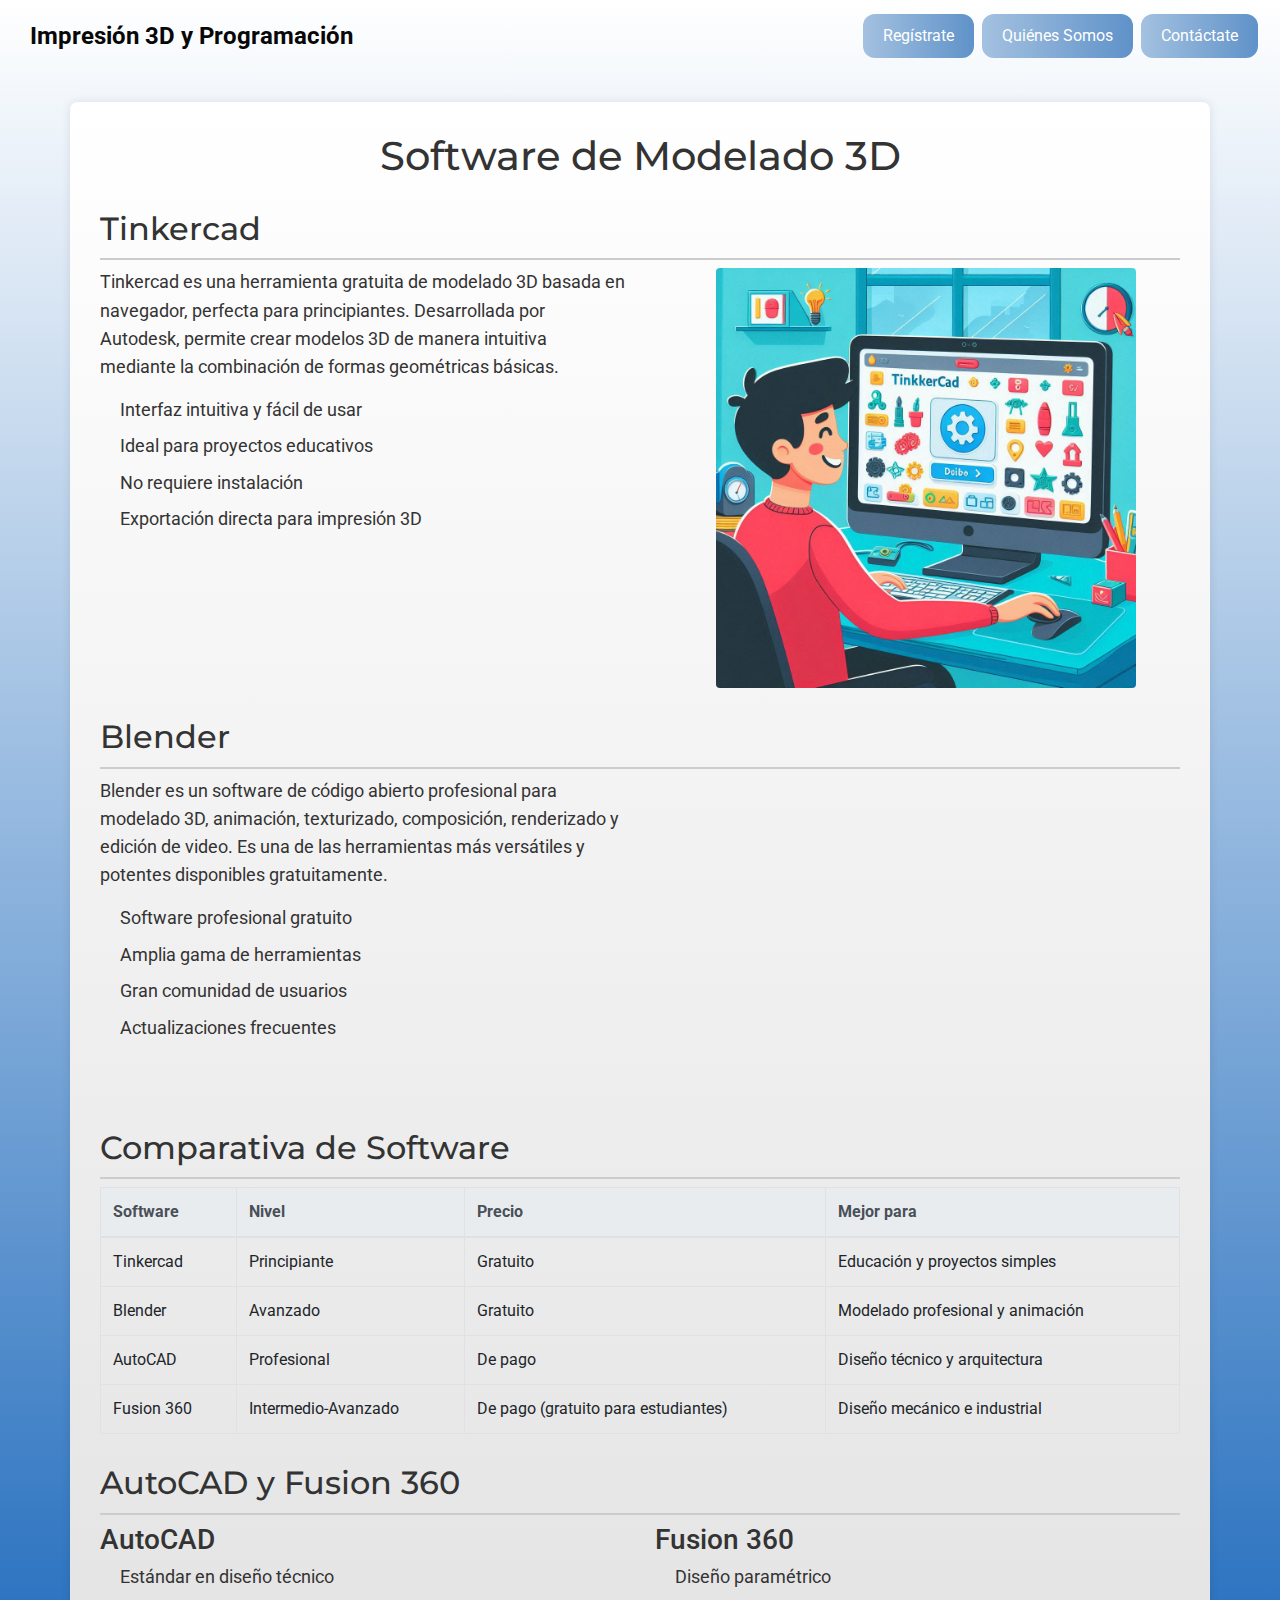
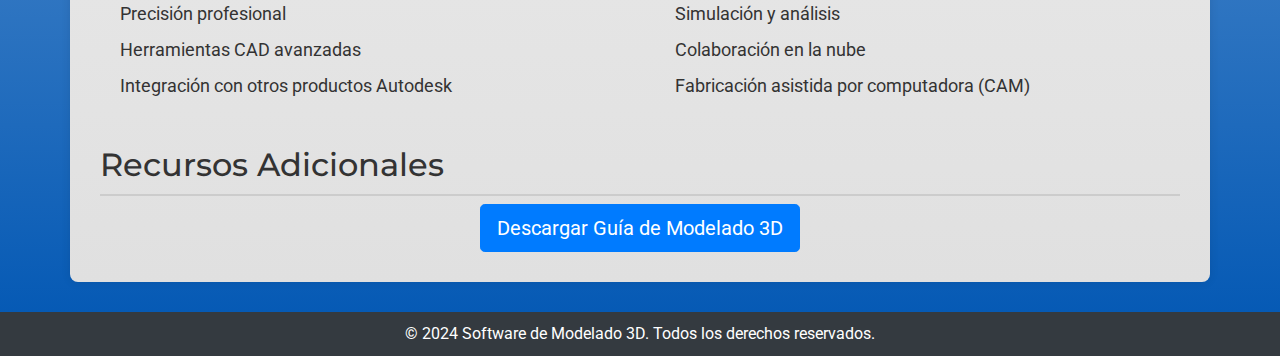
<file: proyecto hheramientas/modelado3d.html>
<!DOCTYPE html>
<html lang="es">
<head>
    <meta charset="UTF-8">
    <meta name="viewport" content="width=device-width, initial-scale=1.0">
    <title>Software de Modelado 3D</title>
    <link rel="stylesheet" href="https://cdnjs.cloudflare.com/ajax/libs/font-awesome/5.15.3/css/all.min.css">
    <link rel="stylesheet" href="https://stackpath.bootstrapcdn.com/bootstrap/4.5.2/css/bootstrap.min.css">
    <link href="https://fonts.googleapis.com/css2?family=Roboto:wght@400;700&family=Montserrat:wght@700&display=swap" rel="stylesheet">
    <link rel="stylesheet" href="CSS/modelado3d.css">
    <link rel="icon" type="image/png" sizes="16x16"  href="img/favicon-16x16.png">
</head>
<body>
    <div class="navbar">
        <a href="index.html" class="title-link">Impresión 3D y Programación</a>
        <div>
            <a href="registro.html" class="btn-modern">Regístrate</a>
            <a href="QuienesSomos.html" class="btn-modern">Quiénes Somos</a>
            <a href="contacto.html" class="btn-modern">Contáctate</a>
        </div>
    </div>
    <div class="container">
        <h1>Software de Modelado 3D</h1>
        
        <h2>Tinkercad</h2>
        <div class="row">
            <div class="col-md-6">
                <p>Tinkercad es una herramienta gratuita de modelado 3D basada en navegador, perfecta para principiantes. Desarrollada por Autodesk, permite crear modelos 3D de manera intuitiva mediante la combinación de formas geométricas básicas.</p>
                <ul>
                    <li>Interfaz intuitiva y fácil de usar</li>
                    <li>Ideal para proyectos educativos</li>
                    <li>No requiere instalación</li>
                    <li>Exportación directa para impresión 3D</li>
                </ul>
            </div>
            <div class="col-md-6 text-center">
                <img src="img/tinkercad.jfif" alt="Tinkercad Interface" class="img-fluid rounded ml-3" style="max-width: 80%; height: auto;">
            </div>
        </div>

        <h2>Blender</h2>
        <div class="row">
            <div class="col-md-6">
                <p>Blender es un software de código abierto profesional para modelado 3D, animación, texturizado, composición, renderizado y edición de video. Es una de las herramientas más versátiles y potentes disponibles gratuitamente.</p>
                <ul>
                    <li>Software profesional gratuito</li>
                    <li>Amplia gama de herramientas</li>
                    <li>Gran comunidad de usuarios</li>
                    <li>Actualizaciones frecuentes</li>
                </ul>
            </div>
            <div class="col-md-6 text-center">
                <iframe width="100%" height="315" src="https://www.youtube.com/embed/SqoPbz_Z5KQ" frameborder="0" allowfullscreen></iframe>
            </div>
        </div>

        <h2>Comparativa de Software</h2>
        <table class="table table-bordered">
            <thead class="thead-light">
                <tr>
                    <th>Software</th>
                    <th>Nivel</th>
                    <th>Precio</th>
                    <th>Mejor para</th>
                </tr>
            </thead>
            <tbody>
                <tr>
                    <td>Tinkercad</td>
                    <td>Principiante</td>
                    <td>Gratuito</td>
                    <td>Educación y proyectos simples</td>
                </tr>
                <tr>
                    <td>Blender</td>
                    <td>Avanzado</td>
                    <td>Gratuito</td>
                    <td>Modelado profesional y animación</td>
                </tr>
                <tr>
                    <td>AutoCAD</td>
                    <td>Profesional</td>
                    <td>De pago</td>
                    <td>Diseño técnico y arquitectura</td>
                </tr>
                <tr>
                    <td>Fusion 360</td>
                    <td>Intermedio-Avanzado</td>
                    <td>De pago (gratuito para estudiantes)</td>
                    <td>Diseño mecánico e industrial</td>
                </tr>
            </tbody>
        </table>

        <h2>AutoCAD y Fusion 360</h2>
        <div class="row">
            <div class="col-md-6">
                <h3>AutoCAD</h3>
                <ul>
                    <li>Estándar en diseño técnico</li>
                    <li>Precisión profesional</li>
                    <li>Herramientas CAD avanzadas</li>
                    <li>Integración con otros productos Autodesk</li>
                </ul>
            </div>
            <div class="col-md-6">
                <h3>Fusion 360</h3>
                <ul>
                    <li>Diseño paramétrico</li>
                    <li>Simulación y análisis</li>
                    <li>Colaboración en la nube</li>
                    <li>Fabricación asistida por computadora (CAM)</li>
                </ul>
            </div>
        </div>

        <h2>Recursos Adicionales</h2>
        <div class="text-center">
            <a href="https://www.ecorfan.org/proceedings/proccedings_Ingenieria_TI/Proceedings_Ingenieria_TI_10.pdf" class="btn btn-primary btn-lg" target="_blank">Descargar Guía de Modelado 3D</a>
        </div>
    </div>
    <div class="footer">
        &copy; 2024 Software de Modelado 3D. Todos los derechos reservados.
    </div>

    <script src="https://code.jquery.com/jquery-3.5.1.slim.min.js"></script>
    <script src="https://cdn.jsdelivr.net/npm/@popperjs/core@2.5.4/dist/umd/popper.min.js"></script>
    <script src="https://stackpath.bootstrapcdn.com/bootstrap/4.5.2/js/bootstrap.min.js"></script>
</body>
</html>
</file>
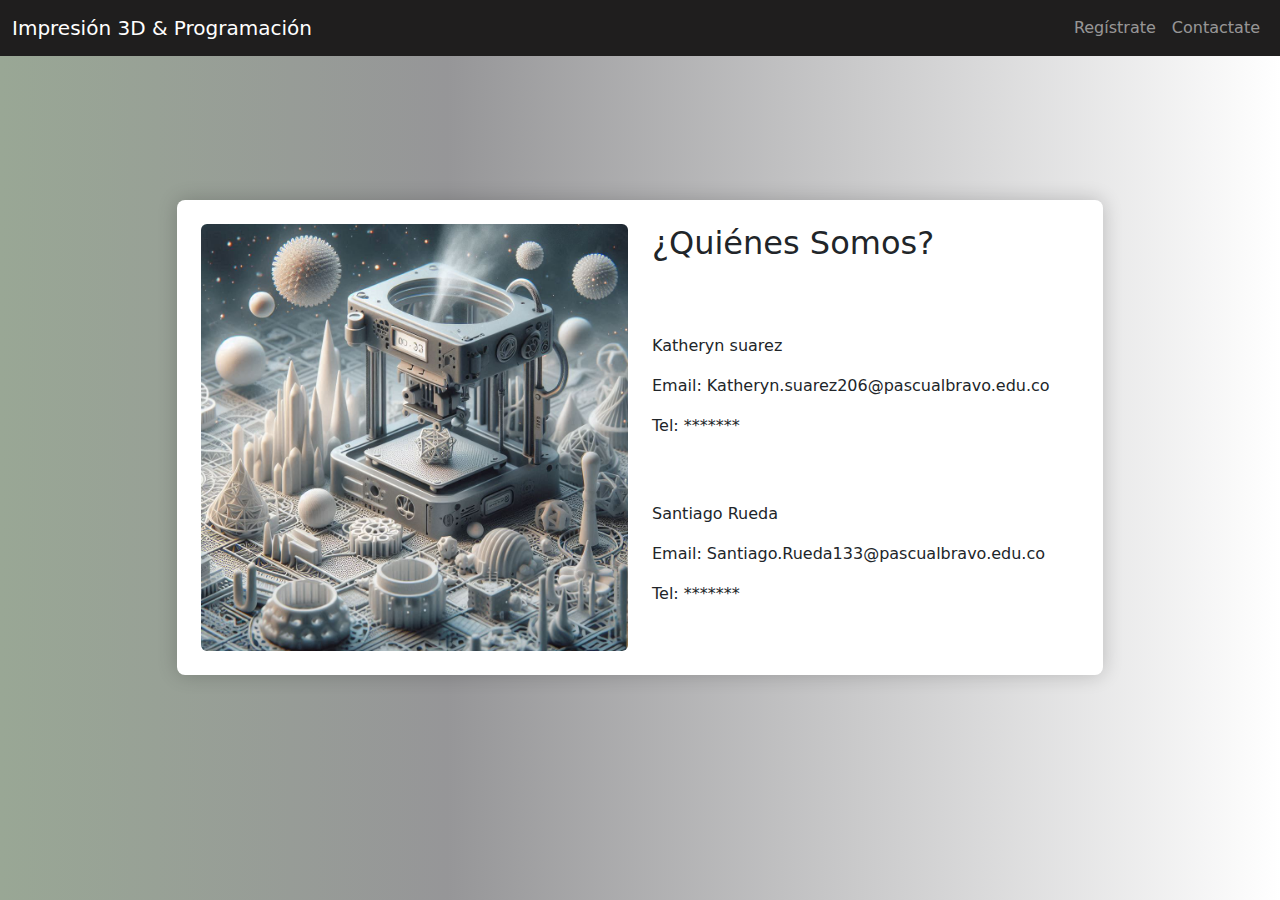
<file: proyecto hheramientas/QuienesSomos.html>
<!DOCTYPE html>
<html lang="es">
<head>
    <meta charset="UTF-8">
    <meta name="viewport" content="width=device-width, initial-scale=1.0">
    <title>3D & Code</title>
    <!-- Bootstrap CSS -->
    <link href="https://cdn.jsdelivr.net/npm/bootstrap@5.3.2/dist/css/bootstrap.min.css" rel="stylesheet">
    <!-- Custom CSS -->
    <link rel="stylesheet" href="CSS/QuienesSomos.css">
    <link rel="icon" type="image/png" sizes="16x16"  href="img/favicon-16x16.png">
</head>
<body>
    <!-- Navbar -->
    <nav class="navbar navbar-expand-lg navbar-dark bg-dark">
        <div class="container-fluid">
            <a class="navbar-brand" href="index.html">Impresión 3D & Programación</a>
            <button class="navbar-toggler" type="button" data-bs-toggle="collapse" data-bs-target="#navbarNav">
                <span class="navbar-toggler-icon"></span>
            </button>
            <div class="collapse navbar-collapse justify-content-end" id="navbarNav">
                <ul class="navbar-nav">
                    <li class="nav-item">
                        <a class="nav-link" href="registro.html">Regístrate</a>
                    </li>
                    <li class="nav-item">
                        <a class="nav-link" href="contacto.html">Contactate</a>
                    </li>
                </ul>
            </div>
        </div>
    </nav>

    <!-- Main Content -->
     <br><br><br><br>
    <div class="container py-5">
        <div class="row justify-content-center">
            <div class="col-md-10">
                <div class="form-container p-4">
                    <div class="row">
                        <!-- Image Column -->
                        <div class="col-md-6 mb-3 mb-md-0">
                            <img src="img/quienessomos.jfif" alt="Imagen de ejemplo" class="img-fluid rounded">
                        </div>
                        <!-- Form Column -->
                        <div class="col-md-6">
                            
                            <h2 class="mb-4">¿Quiénes Somos?</h2>
                            <br><br>
                            <p class="Integrante1">Katheryn suarez</p>
                            <p class="Email">Email: Katheryn.suarez206@pascualbravo.edu.co</p>
                            <p class="Tel">Tel: *******</p>
                            <br><br>
                            <p class="Integrante2">Santiago Rueda</p>
                            <p class="Email">Email: Santiago.Rueda133@pascualbravo.edu.co</p>
                            <p class="Tel">Tel: *******</p>


                            
                        </div>
                    </div>
                </div>
            </div>
        </div>
    </div>

    <!-- Bootstrap JS and Popper.js -->
    <script src="https://cdn.jsdelivr.net/npm/bootstrap@5.3.2/dist/js/bootstrap.bundle.min.js"></script>
</body>
</html>
</file>
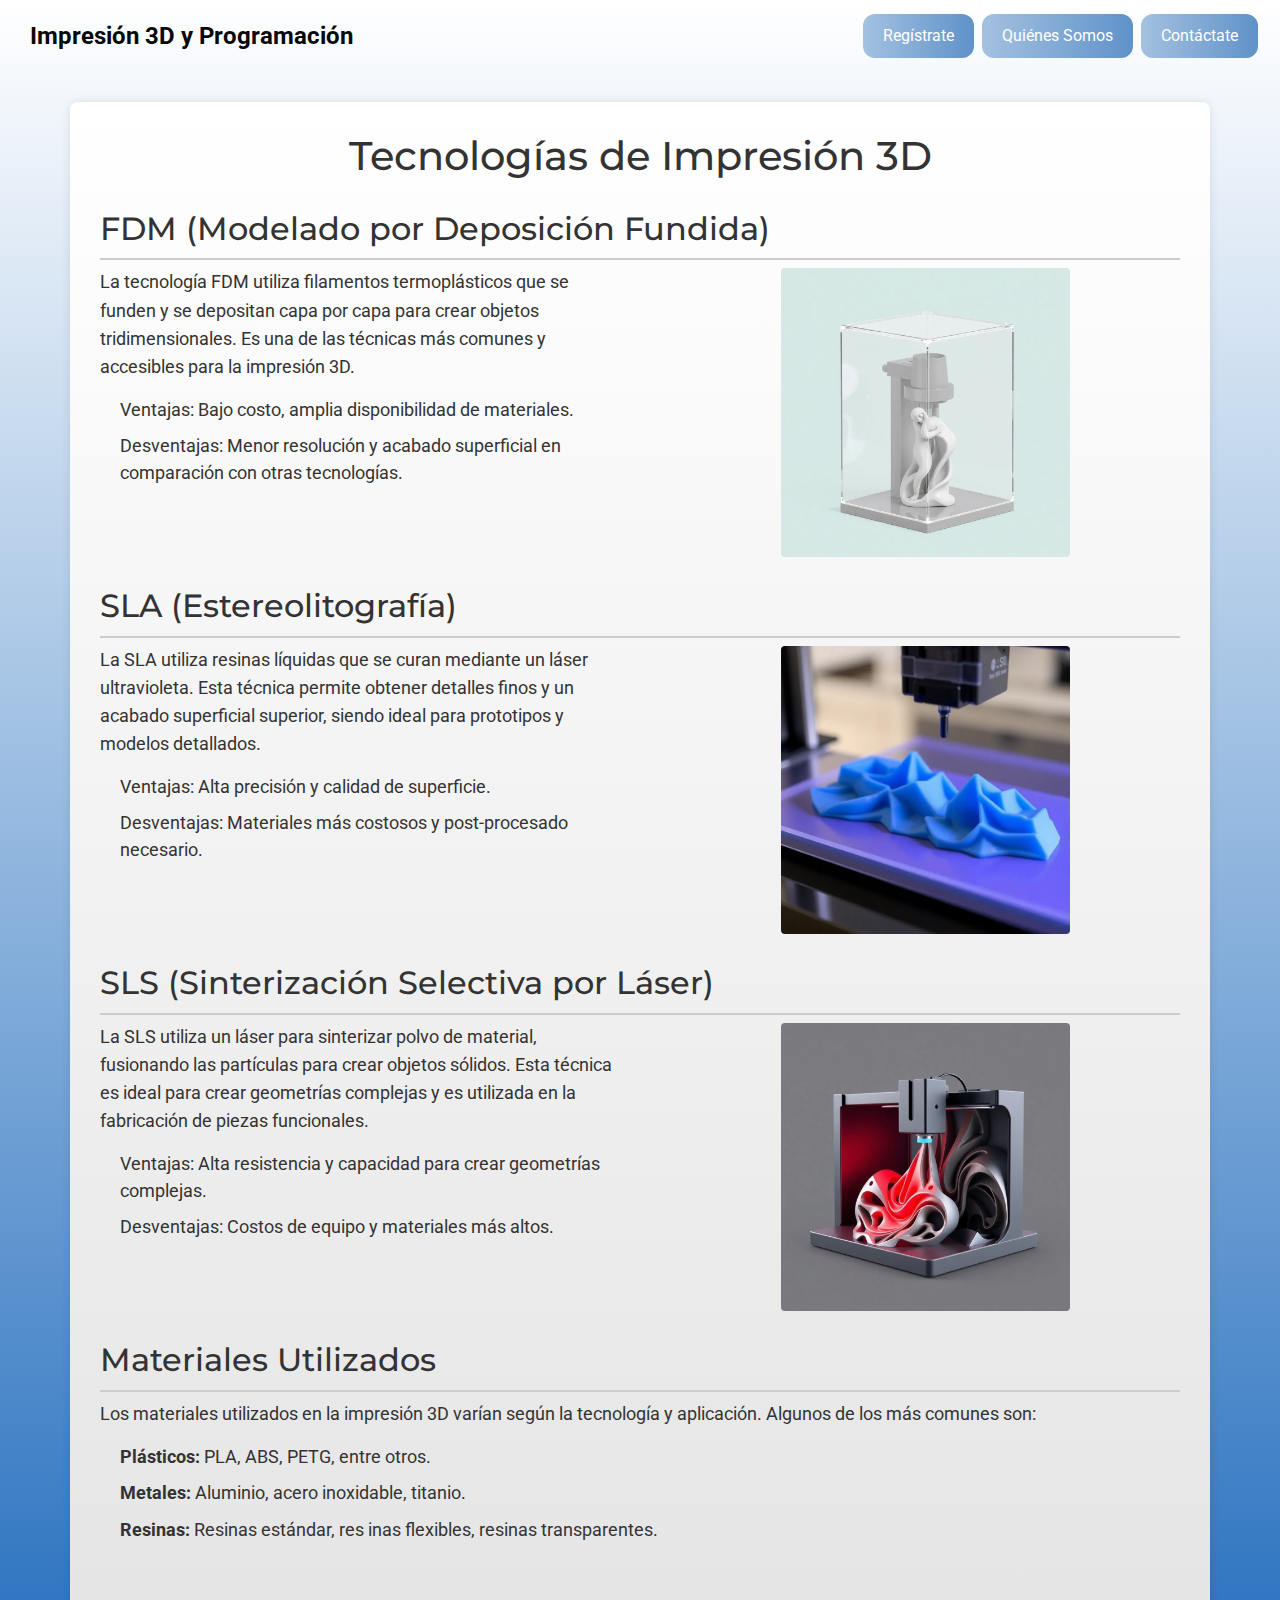
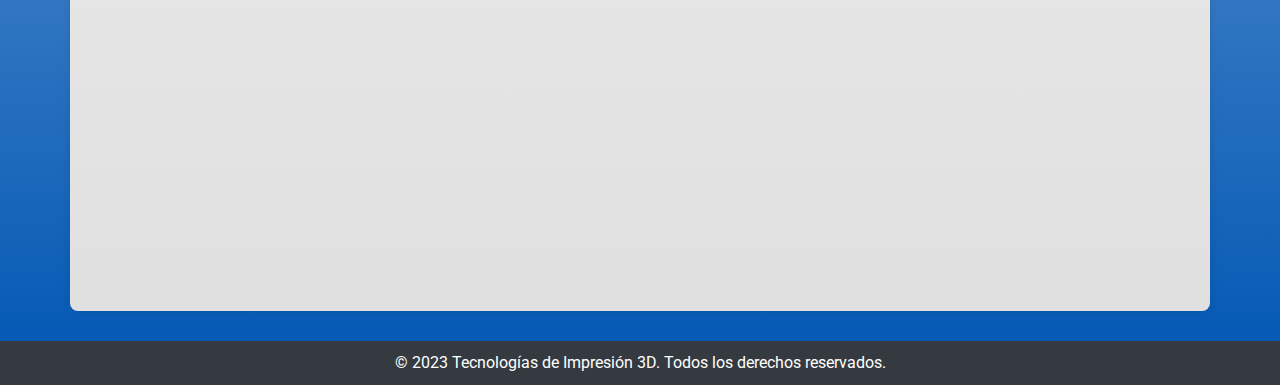
<file: proyecto hheramientas/tecnologias.html>
<!DOCTYPE html>
<html lang="es">
<head>
    <meta charset="UTF-8">
    <meta name="viewport" content="width=device-width, initial-scale=1.0">
    <title>Tecnologías de Impresión 3D</title>
    <link rel="stylesheet" href="https://cdnjs.cloudflare.com/ajax/libs/font-awesome/5.15.3/css/all.min.css">
    <link rel="stylesheet" href="https://stackpath.bootstrapcdn.com/bootstrap/4.5.2/css/bootstrap.min.css">
    <link href="https://fonts.googleapis.com/css2?family=Roboto:wght@400;700&family=Montserrat:wght@700&display=swap" rel="stylesheet">
    <link rel="stylesheet" href="CSS/tecnologias.css">
    <link rel="icon" type="image/png" sizes="16x16"  href="img/favicon-16x16.png">
</head>
<body>
    <div class="navbar">
        <a href="index.html" class="title-link">Impresión 3D y Programación</a>
        <div>
            <a href="registro.html" class="btn-modern">Regístrate</a>
            <a href="QuienesSomos.html" class="btn-modern">Quiénes Somos</a>
            <a href="contacto.html" class="btn-modern">Contáctate</a>
        </div>
    </div>
    <div class="container">
        <h1>Tecnologías de Impresión 3D</h1>
        
        <h2>FDM (Modelado por Deposición Fundida)</h2>
        <div class="row">
            <div class="col-md-6">
                <p>La tecnología FDM utiliza filamentos termoplásticos que se funden y se depositan capa por capa para crear objetos tridimensionales. Es una de las técnicas más comunes y accesibles para la impresión 3D.</p>
                <ul>
                    <li>Ventajas: Bajo costo, amplia disponibilidad de materiales.</li>
                    <li>Desventajas: Menor resolución y acabado superficial en comparación con otras tecnologías.</li>
                </ul>
            </div>
            <div class="col-md-6 text-center">
                <img src="img/fdm.jpg" alt="FDM" class="img-fluid rounded ml-3" style="max-width: 55%; height: auto;">
                
            </div>
        </div>

        <h2>SLA (Estereolitografía)</h2>
        <div class="row">
            <div class="col-md-6">
                <p>La SLA utiliza resinas líquidas que se curan mediante un láser ultravioleta. Esta técnica permite obtener detalles finos y un acabado superficial superior, siendo ideal para prototipos y modelos detallados.</p>
                <ul>
                    <li>Ventajas: Alta precisión y calidad de superficie.</li>
                    <li>Desventajas: Materiales más costosos y post-procesado necesario.</li>
                </ul>
            </div>
            <div class="col-md-6 text-center">
                <img src="img/sla.jpg" alt="SLA" class="img-fluid rounded ml-3" style="max-width: 55%; height: auto;">
            </div>
        </div>

        <h2>SLS (Sinterización Selectiva por Láser)</h2>
        <div class="row">
            <div class="col-md-6">
                <p>La SLS utiliza un láser para sinterizar polvo de material, fusionando las partículas para crear objetos sólidos. Esta técnica es ideal para crear geometrías complejas y es utilizada en la fabricación de piezas funcionales.</p>
                <ul>
                    <li>Ventajas: Alta resistencia y capacidad para crear geometrías complejas.</li>
                    <li>Desventajas: Costos de equipo y materiales más altos.</li>
                </ul>
            </div>
            <div class="col-md-6 text-center">
                <img src="img/sls.jpg" alt="SLS" class="img-fluid rounded ml-3" style="max-width: 55%; height: auto;">
            </div>
        </div>

        <h2>Materiales Utilizados</h2>
        <div class="row">
            <div class="col-md-12">
                <p>Los materiales utilizados en la impresión 3D varían según la tecnología y aplicación. Algunos de los más comunes son:</p>
                <ul>
                    <li><strong>Plásticos:</strong> PLA, ABS, PETG, entre otros.</li>
                    <li><strong>Metales:</strong> Aluminio, acero inoxidable, titanio.</li>
                    <li><strong>Resinas:</strong> Resinas estándar, res inas flexibles, resinas transparentes.</li>
                </ul>
                
            </div>
            <div class="col-md-6 text-center">
                <iframe width="100%" height="315" src="https://www.youtube.com/embed/CWiA-MbbzPQ" frameborder="0" allowfullscreen></iframe>
            </div>
        </div>

    </div>
    <div class="footer">
        &copy; 2023 Tecnologías de Impresión 3D. Todos los derechos reservados.
    </div>

    <script src="https://code.jquery.com/jquery-3.5.1.slim.min.js"></script>
    <script src="https://cdn.jsdelivr.net/npm/@popperjs/core@2.5.4/dist/umd/popper.min.js"></script>
    <script src="https://stackpath.bootstrapcdn.com/bootstrap/4.5.2/js/bootstrap.min.js"></script>
</body>
</html>
</file>
<file: proyecto hheramientas/CSS/styles.css>
body {
    font-family: Arial, sans-serif;
    background: linear-gradient(to bottom, #ffffff, #e6ecf5);
    margin: 0;
    padding: 0;
}
.banner {
    background-image: url('../img/3dyprogramacion.jfif');
    background-size: cover;
    background-position: center;
    color: white;
    text-align: center;
    padding: 80px 20px;
    position: relative;
    
}
.banner h1 {
    font-size: 2.7em;
            margin: 0;
            font-family: 'Roboto', sans-serif;
            font-weight: 900;
}
.banner p {
    font-size: 18px;
    margin: 10px 0 0;
}
.top-right-buttons {
    position: absolute;
    top: 10px;
    right: 20px;
}
.top-right-buttons a {
    color: white;
    background: linear-gradient(to right, #a4c1e0, #5f92c9);
    padding: 10px 20px;
    margin: 0 5px;
    text-decoration: none;
    border-radius: 30px;
    font-size: 14px;
    transition: background-color 0.3s ease;
}
.top-right-buttons a:hover {
    background: linear-gradient(to right, #97b2cf, #4c75a1);
}
.sidebar {
    background-color: #f0f0f0;
    padding: 20px;
    box-shadow: 0 0 10px rgba(0, 0, 0, 0.1);
}
.sidebar h3 {
    font-size: 18px;
    margin-top: 0;
}
.sidebar ul {
    list-style: none;
    padding: 0;
}
.sidebar ul li {
    margin: 10px 0;
}
.sidebar ul li a {
    text-decoration: none;
    color: #41a7d6;
}
.news-item {
    background-color: white;
    box-shadow: 0 0 10px rgba(0, 0, 0, 0.1);
    padding: 10px;
    margin-bottom: 15px;
}
.news-item img {
    width: 100%;
    height: auto;
}
.news-item h3 {
    font-size: 18px;
    margin: 10px 0 5px;
}
.news-item p {
    font-size: 14px;
    margin: 0;
}
.footer {
    text-align: center;
    padding: 10px;
    background-color: #333;
    color: white;
    font-size: 14px;
}
</file>
<file: proyecto hheramientas/CSS/aplicaciones3D.css>
body {
    font-family: 'Roboto', sans-serif;
    background: linear-gradient(to bottom, #ffffff, #0056b3);
    color: #333;
}
.container {
    margin-top: 30px;
    background: linear-gradient(to bottom, #ffffff, #e0e0e0);
    padding: 30px;
    box-shadow: 0 0 10px rgba(0, 0, 0, 0.1);
    border-radius: 8px;
}
h1 {
    text-align: center;
    color: #333;
    margin-bottom: 30px;
    font-family: 'Montserrat', sans-serif;
}
h2 {
    color: #333;
    border-bottom: 2px solid #ccc;
    padding-bottom: 10px;
    margin-top: 30px;
    font-family: 'Montserrat', sans-serif;
}
p {
    line-height: 1.6;
    font-size: 1.1em;
}
.footer {
    text-align: center;
    padding: 10px;
    background-color: #343a40;
    color: #fff;
    margin-top: 30px;
}
.navbar {
    display: flex;
    justify-content: space-between;
    align-items: center;
    padding: 10px 20px;
    background-color: transparent;
    color: #fff;
}
.navbar a {
    color: #080808;
    text-decoration: none;
    margin: 0 10px;
}
.navbar a:hover {
    text-decoration: underline;
}
.navbar .title-link {
    font-size: 1.5em;
    font-weight: bold;
}
.navbar .btn-modern {
    background: linear-gradient(to right, #a4c1e0, #5f92c9);
    border: none;
    color: white;
    padding: 10px 20px;
    text-align: center;
    text-decoration: none;
    display: inline-block;
    font-size: 16px;
    margin: 4px 2px;
    transition-duration: 0.4s;
    cursor: pointer;
    border-radius: 12px;
}
.navbar .btn-modern:hover {
    background: linear-gradient(to right, #97b2cf, #4c75a1);
    color: white;
}
.img-fluid {
    max-width: 100%;
    height: auto;
}
.rounded {
    border-radius: 8px;
}
</file>
<file: proyecto hheramientas/CSS/AppsDeLaProgramación.css>
body {
    font-family: 'Roboto', sans-serif;
    background: linear-gradient(to bottom, #ffffff, #0056b3);
    color: #333;
}
.container {
    margin-top: 30px;
    background: linear-gradient(to bottom, #ffffff, #e0e0e0);
    padding: 30px;
    box-shadow: 0 0 10px rgba(0, 0, 0, 0.1);
    border-radius: 8px;
}
h1 {
    text-align: center;
    color: #333;
    margin-bottom: 30px;
    font-family: 'Montserrat', sans-serif;
}
h2 {
    color: #333;
    border-bottom: 2px solid #ccc;
    padding-bottom: 10px;
    margin-top: 30px;
    font-family: 'Montserrat', sans-serif;
}
p {
    line-height: 1.6;
    font-size: 1.1em;
}
.footer {
    text-align: center;
    padding: 10px;
    background-color: #343a40;
    color: #fff;
    margin-top: 30px;
}
.navbar {
    display: flex;
    justify-content: space-between;
    align-items: center;
    padding: 10px 20px;
    background-color: transparent;
    color: #fff;
}
.navbar a {
    color: #080808;
    text-decoration: none;
    margin: 0 10px;
}
.navbar a:hover {
    text-decoration: underline;
}
.navbar .title-link {
    font-size: 1.5em;
    font-weight: bold;
}
.navbar .btn-modern {
    background: linear-gradient(to right, #a4c1e0, #5f92c9);
    border: none;
    color: white;
    padding: 10px 20px;
    text-align: center;
    text-decoration: none;
    display: inline-block;
    font-size: 16px;
    margin: 4px 2px;
    transition-duration: 0.4s;
    cursor: pointer;
    border-radius: 12px;
}
.navbar .btn-modern:hover {
    background: linear-gradient(to right, #97b2cf, #4c75a1);
    color: white;
}
.img-fluid {
    max-width: 100%;
    height: auto;
}
.rounded {
    border-radius: 8px;
}
</file>
<file: proyecto hheramientas/CSS/contacto.css>
body {
    background: linear-gradient(135deg, #0f2027, #203a43, #2c5364);
    min-height: 100vh;
}
.navbar {
    background-color: #1f1e1e !important;
}
.form-container {
    background-color: white;
    border-radius: 8px;
    box-shadow: 0 0 20px rgba(0, 0, 0, 0.2);
}
.custom-button {
    background-color: #5f6f83;
}
.custom-button:hover {
    background-color: #566475;
}
</file>
<file: proyecto hheramientas/CSS/HerramientasYEntornos.css>
body {
    font-family: 'Roboto', sans-serif;
    background: linear-gradient(to bottom, #ffffff, #0056b3);
    color: #333;
}
.container {
    margin-top: 30px;
    background: linear-gradient(to bottom, #ffffff, #e0e0e0);
    padding: 30px;
    box-shadow: 0 0 10px rgba(0, 0, 0, 0.1);
    border-radius: 8px;
}
h1 {
    text-align: center;
    color: #333;
    margin-bottom: 30px;
    font-family: 'Montserrat', sans-serif;
}
h2 {
    color: #333;
    border-bottom: 2px solid #ccc;
    padding-bottom: 10px;
    margin-top: 30px;
    font-family: 'Montserrat', sans-serif;
}
p {
    line-height: 1.6;
    font-size: 1.1em;
}
.footer {
    text-align: center;
    padding: 10px;
    background-color: #343a40;
    color: #fff;
    margin-top: 30px;
}
.navbar {
    display: flex;
    justify-content: space-between;
    align-items: center;
    padding: 10px 20px;
    background-color: transparent;
    color: #fff;
}
.navbar a {
    color: #080808;
    text-decoration: none;
    margin: 0 10px;
}
.navbar a:hover {
    text-decoration: underline;
}
.navbar .title-link {
    font-size: 1.5em;
    font-weight: bold;
}
.navbar .btn-modern {
    background: linear-gradient(to right, #a4c1e0, #5f92c9);
    border: none;
    color: white;
    padding: 10px 20px;
    text-align: center;
    text-decoration: none;
    display: inline-block;
    font-size: 16px;
    margin: 4px 2px;
    transition-duration: 0.4s;
    cursor: pointer;
    border-radius: 12px;
}
.navbar .btn-modern:hover {
    background: linear-gradient(to right, #97b2cf, #4c75a1);
    color: white;
}
.img-fluid {
    max-width: 100%;
    height: auto;
}
.rounded {
    border-radius: 8px;
}
</file>
<file: proyecto hheramientas/CSS/historia.css>
body {
    font-family: 'Roboto', sans-serif;
    background: linear-gradient(to bottom, #ffffff, #0056b3);
    color: #333;
}
.container {
    margin-top: 30px;
    background: linear-gradient(to bottom, #ffffff, #e0e0e0);
    padding: 30px;
    box-shadow: 0 0 10px rgba(0, 0, 0, 0.1);
    border-radius: 8px;
}
h1 {
    text-align: center;
    color: #333;
    margin-bottom: 30px;
    font-family: 'Montserrat', sans-serif;
}
h2 {
    color: #333;
    border-bottom: 2px solid #ccc;
    padding-bottom: 10px;
    margin-top: 30px;
    font-family: 'Montserrat', sans-serif;
}
p {
    line-height: 1.6;
    font-size: 1.1em;
}
ul {
    list-style-type: none;
    padding: 0;
}
ul li {
    background: url('https://placehold.co/10x10') no-repeat left center;
    padding-left: 20px;
    margin-bottom: 10px;
    font-size: 1.1em;
}
.footer {
    text-align: center;
    padding: 10px;
    background-color: #343a40;
    color: #fff;
    margin-top: 30px;
}

.img-small {
    max-width: 70%; 
    height: auto; 
    border-radius: 8px;
    margin-left: 50px;
}

.navbar {
    display: flex;
    justify-content: space-between;
    align-items: center;
    padding: 10px 20px;
    background-color: transparent;
    color: #fff;
}
.navbar a {
    color: #080808;
    text-decoration: none;
    margin: 0 10px;
}
.navbar a:hover {
    text-decoration: underline;
}
.navbar .title-link {
    font-size: 1.5em;
    font-weight: bold;
}
.navbar .btn-modern {
    background: linear-gradient(to right, #a4c1e0, #5f92c9);
    border: none;
    color: white;
    padding: 10px 20px;
    text-align: center;
    text-decoration: none;
    display: inline-block;
    font-size: 16px;
    margin: 4px 2px;
    transition-duration: 0.4s;
    cursor: pointer;
    border-radius: 12px;
}
.navbar .btn-modern:hover {
    background: linear-gradient(to right, #97b2cf, #4c75a1);
    color: white;
}
</file>
<file: proyecto hheramientas/CSS/historia_programacion.css>
body {
    font-family: 'Roboto', sans-serif;
    background: linear-gradient(to bottom, #ffffff, #0056b3);
    color: #333;
}
.container {
    margin-top: 30px;
    background: linear-gradient(to bottom, #ffffff, #e0e0e0);
    padding: 30px;
    box-shadow: 0 0 10px rgba(0, 0, 0, 0.1);
    border-radius: 8px;
}
h1 {
    text-align: center;
    color: #333;
    margin-bottom: 30px;
    font-family: 'Montserrat', sans-serif;
}
h2 {
    color: #333;
    border-bottom: 2px solid #ccc;
    padding-bottom: 10px;
    margin-top: 30px;
    font-family: 'Montserrat', sans-serif;
}
p {
    line-height: 1.6;
    font-size: 1.1em;
}
ul {
    list-style-type: none;
    padding: 0;
}
ul li {
    background: url('https://placehold.co/10x10') no-repeat left center;
    padding-left: 20px;
    margin-bottom: 10px;
    font-size: 1.1em;
}
.footer {
    text-align: center;
    padding: 10px;
    background-color: #343a40;
    color: #fff;
    margin-top: 30px;
}

.img-small {
    max-width: 70%; 
    height: auto; 
    border-radius: 8px;
    margin-left: 50px;
}

.navbar {
    display: flex;
    justify-content: space-between;
    align-items: center;
    padding: 10px 20px;
    background-color: transparent;
    color: #fff;
}
.navbar a {
    color: #080808;
    text-decoration: none;
    margin: 0 10px;
}
.navbar a:hover {
    text-decoration: underline;
}
.navbar .title-link {
    font-size: 1.5em;
    font-weight: bold;
}
.navbar .btn-modern {
    background: linear-gradient(to right, #a4c1e0, #5f92c9);
    border: none;
    color: white;
    padding: 10px 20px;
    text-align: center;
    text-decoration: none;
    display: inline-block;
    font-size: 16px;
    margin: 4px 2px;
    transition-duration: 0.4s;
    cursor: pointer;
    border-radius: 12px;
}
.navbar .btn-modern:hover {
    background: linear-gradient(to right, #97b2cf, #4c75a1);
    color: white;
}
</file>
<file: proyecto hheramientas/CSS/Integración3D.css>
body {
    font-family: 'Roboto', sans-serif;
    background: linear-gradient(to bottom, #ffffff, #0056b3);
    color: #333;
}
.container {
    margin-top: 30px;
    background: linear-gradient(to bottom, #ffffff, #e0e0e0);
    padding: 30px;
    box-shadow: 0 0 10px rgba(0, 0, 0, 0.1);
    border-radius: 8px;
}
h1 {
    text-align: center;
    color: #333;
    margin-bottom: 30px;
    font-family: 'Montserrat', sans-serif;
}
h2 {
    color: #333;
    border-bottom: 2px solid #ccc;
    padding-bottom: 10px;
    margin-top: 30px;
    font-family: 'Montserrat', sans-serif;
}
p {
    line-height: 1.6;
    font-size: 1.1em;
}
.footer {
    text-align: center;
    padding: 10px;
    background-color: #343a40;
    color: #fff;
    margin-top: 30px;
}
.navbar {
    display: flex;
    justify-content: space-between;
    align-items: center;
    padding: 10px 20px;
    background-color: transparent;
    color: #fff;
}
.navbar a {
    color: #080808;
    text-decoration: none;
    margin: 0 10px;
}
.navbar a:hover {
    text-decoration: underline;
}
.navbar .title-link {
    font-size: 1.5em;
    font-weight: bold;
}
.navbar .btn-modern {
    background: linear-gradient(to right, #a4c1e0, #5f92c9);
    border: none;
    color: white;
    padding: 10px 20px;
    text-align: center;
    text-decoration: none;
    display: inline-block;
    font-size: 16px;
    margin: 4px 2px;
    transition-duration: 0.4s;
    cursor: pointer;
    border-radius: 12px;
}
.navbar .btn-modern:hover {
    background: linear-gradient(to right, #97b2cf, #4c75a1);
    color: white;
}
.img-fluid {
    max-width: 100%;
    height: auto;
}
.rounded {
    border-radius: 8px;
}
</file>
<file: proyecto hheramientas/CSS/modelado3d.css>
body {
    font-family: 'Roboto', sans-serif;
    background: linear-gradient(to bottom, #ffffff, #0056b3);
    color: #333;
}
.container {
    margin-top: 30px;
    background: linear-gradient(to bottom, #ffffff, #e0e0e0);
    padding: 30px;
    box-shadow: 0 0 10px rgba(0, 0, 0, 0.1);
    border-radius: 8px;
}
h1 {
    text-align: center;
    color: #333;
    margin-bottom: 30px;
    font-family: 'Montserrat', sans-serif;
}
h2 {
    color: #333;
    border-bottom: 2px solid #ccc;
    padding-bottom: 10px;
    margin-top: 30px;
    font-family: 'Montserrat', sans-serif;
}
p {
    line-height: 1.6;
    font-size: 1.1em;
}
ul {
    list-style-type: none;
    padding: 0;
}
ul li {
    background: url('https://placehold.co/10x10') no-repeat left center;
    padding-left: 20px;
    margin-bottom: 10px;
    font-size: 1.1em;
}
.footer {
    text-align: center;
    padding: 10px;
    background-color: #343a40;
    color: #fff;
    margin-top: 30px;
}

.img-small {
    max-width: 70%; 
    height: auto; 
    border-radius: 8px;
    margin-left: 50px;
}

.navbar {
    display: flex;
    justify-content: space-between;
    align-items: center;
    padding: 10px 20px;
    background-color: transparent;
    color: #fff;
}
.navbar a {
    color: #080808;
    text-decoration: none;
    margin: 0 10px;
}
.navbar a:hover {
    text-decoration: underline;
}
.navbar .title-link {
    font-size: 1.5em;
    font-weight: bold;
}
.navbar .btn-modern {
    background: linear-gradient(to right, #a4c1e0, #5f92c9);
    border: none;
    color: white;
    padding: 10px 20px;
    text-align: center;
    text-decoration: none;
    display: inline-block;
    font-size: 16px;
    margin: 4px 2px;
    transition-duration: 0.4s;
    cursor: pointer;
    border-radius: 12px;
}
.navbar .btn-modern:hover {
    background: linear-gradient(to right, #97b2cf, #4c75a1);
    color: white;
}
</file>
<file: proyecto hheramientas/CSS/QuienesSomos.css>
body {
    background: rgb(153,167,149);
    background: linear-gradient(90deg, rgba(153,167,149,1) 0%, rgba(150,150,152,1) 35%, rgba(255,255,255,0.9864320728291317) 100%);
    min-height: 100vh;
}
.navbar {
    background-color: #1f1e1e !important;
}
.form-container {
    background-color: white;
    border-radius: 8px;
    box-shadow: 0 0 20px rgba(0, 0, 0, 0.2);
}
.custom-button {
    background-color: #5f6f83;
}
.custom-button:hover {
    background-color: #566475;
}
</file>
<file: proyecto hheramientas/CSS/tecnologias.css>
body {
    font-family: 'Roboto', sans-serif;
    background: linear-gradient(to bottom, #ffffff, #0056b3);
    color: #333;
}
.container {
    margin-top: 30px;
    background: linear-gradient(to bottom, #ffffff, #e0e0e0);
    padding: 30px;
    box-shadow: 0 0 10px rgba(0, 0, 0, 0.1);
    border-radius: 8px;
}
h1 {
    text-align: center;
    color: #333;
    margin-bottom: 30px;
    font-family: 'Montserrat', sans-serif;
}
h2 {
    color: #333;
    border-bottom: 2px solid #ccc;
    padding-bottom: 10px;
    margin-top: 30px;
    font-family: 'Montserrat', sans-serif;
}
p {
    line-height: 1.6;
    font-size: 1.1em;
}
ul {
    list-style-type: none;
    padding: 0;
}
ul li {
    background: url('https://placehold.co/10x10') no-repeat left center;
    padding-left: 20px;
    margin-bottom: 10px;
    font-size: 1.1em;
}
.footer {
    text-align: center;
    padding: 10px;
    background-color: #343a40;
    color: #fff;
    margin-top: 30px;
}

.img-small {
    max-width: 60%; 
    height: auto; 
    border-radius: 8px;
    margin-left: 50px;
}

.navbar {
    display: flex;
    justify-content: space-between;
    align-items: center;
    padding: 10px 20px;
    background-color: transparent;
    color: #fff;
}
.navbar a {
    color: #080808;
    text-decoration: none;
    margin: 0 10px;
}
.navbar a:hover {
    text-decoration: underline;
}
.navbar .title-link {
    font-size: 1.5em;
    font-weight: bold;
}
.navbar .btn-modern {
    background: linear-gradient(to right, #a4c1e0, #5f92c9);
    border: none;
    color: white;
    padding: 10px 20px;
    text-align: center;
    text-decoration: none;
    display: inline-block;
    font-size: 16px;
    margin: 4px 2px;
    transition-duration: 0.4s;
    cursor: pointer;
    border-radius: 12px;
}
.navbar .btn-modern:hover {
    background: linear-gradient(to right, #97b2cf, #4c75a1);
    color: white;
}
</file>
